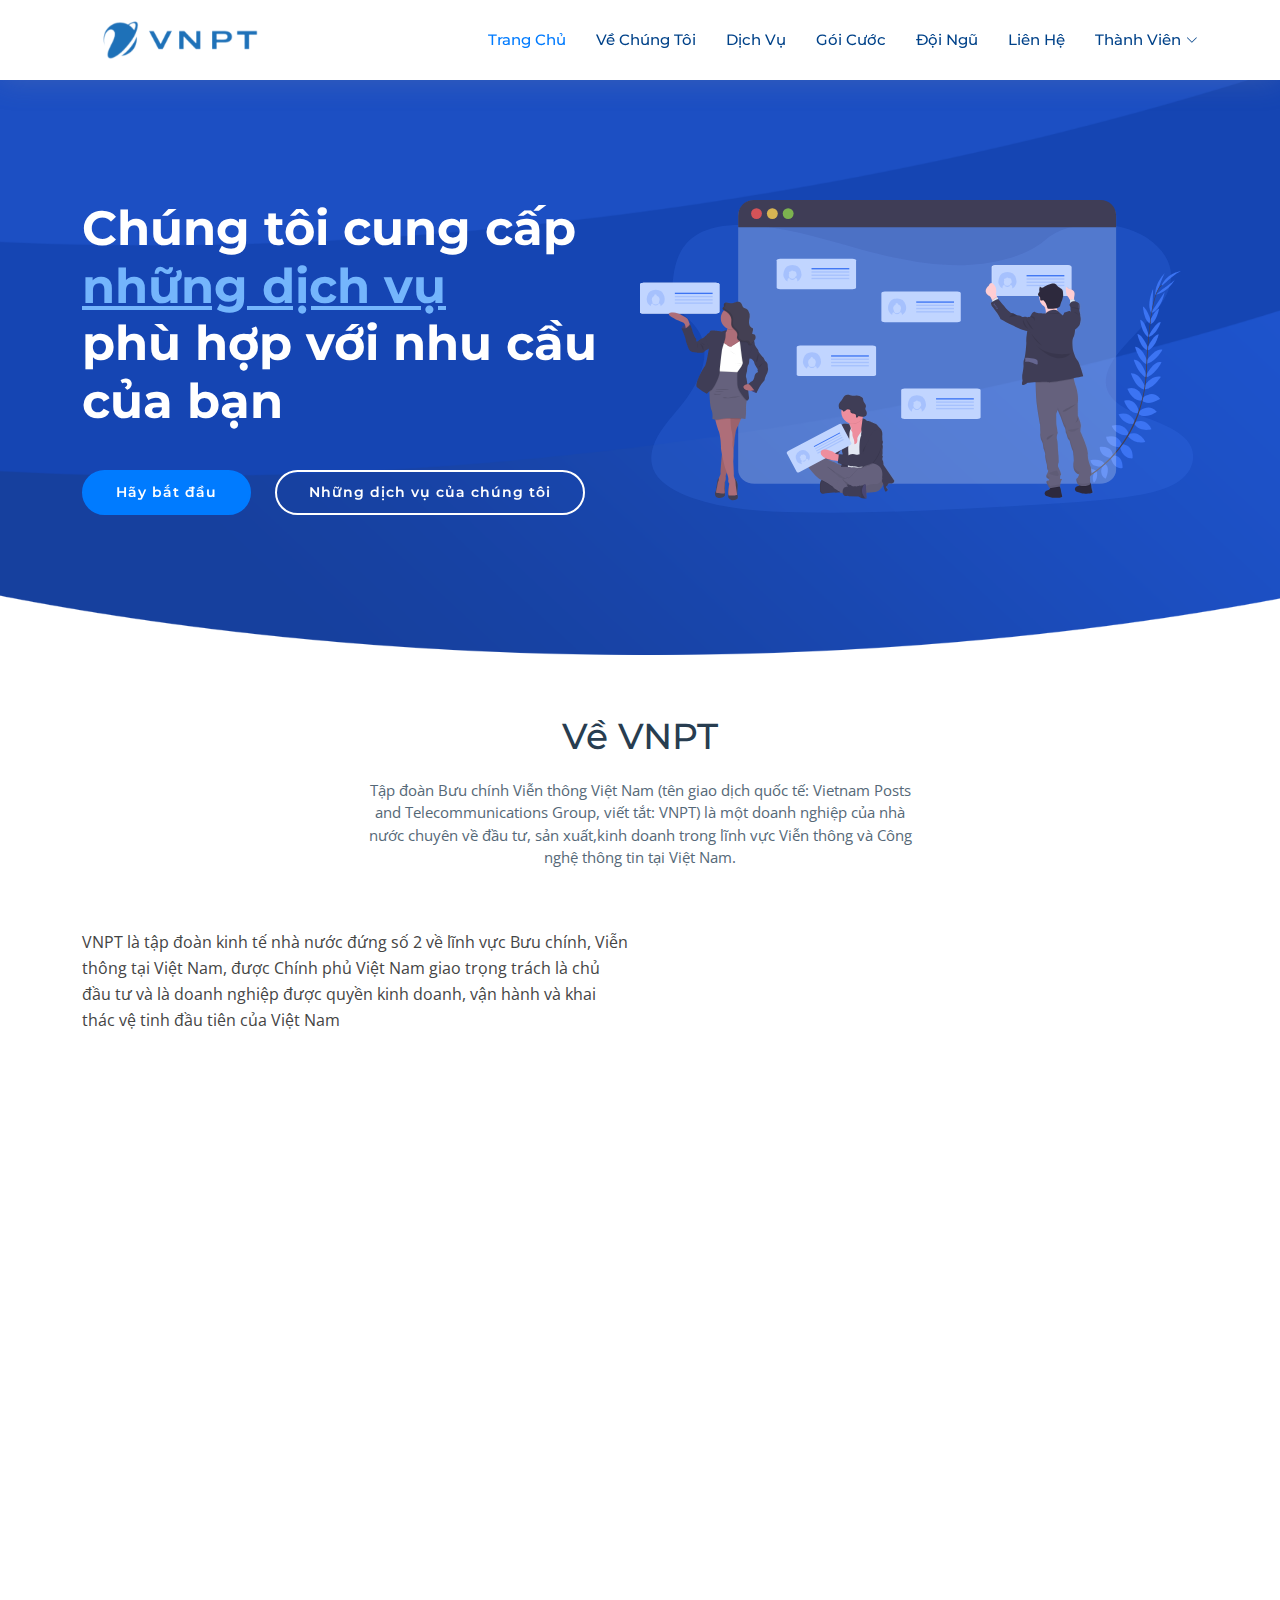
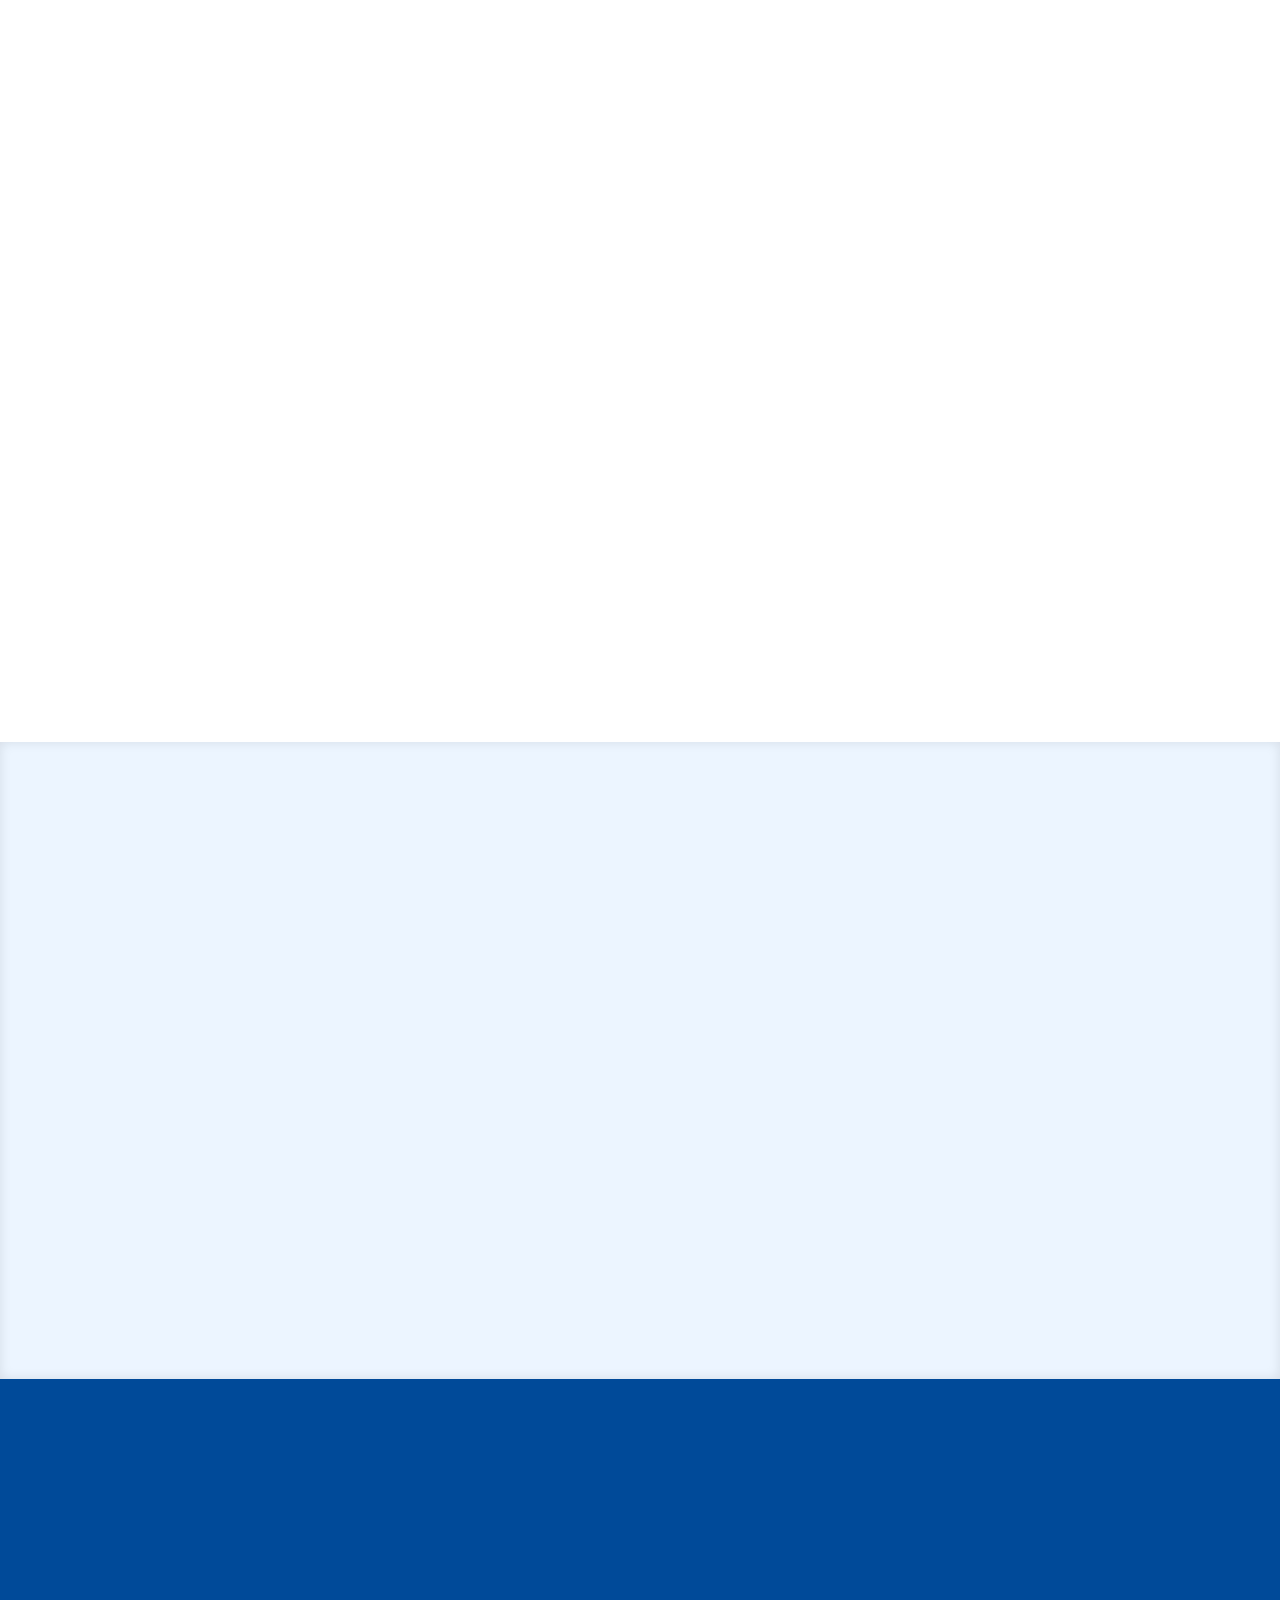
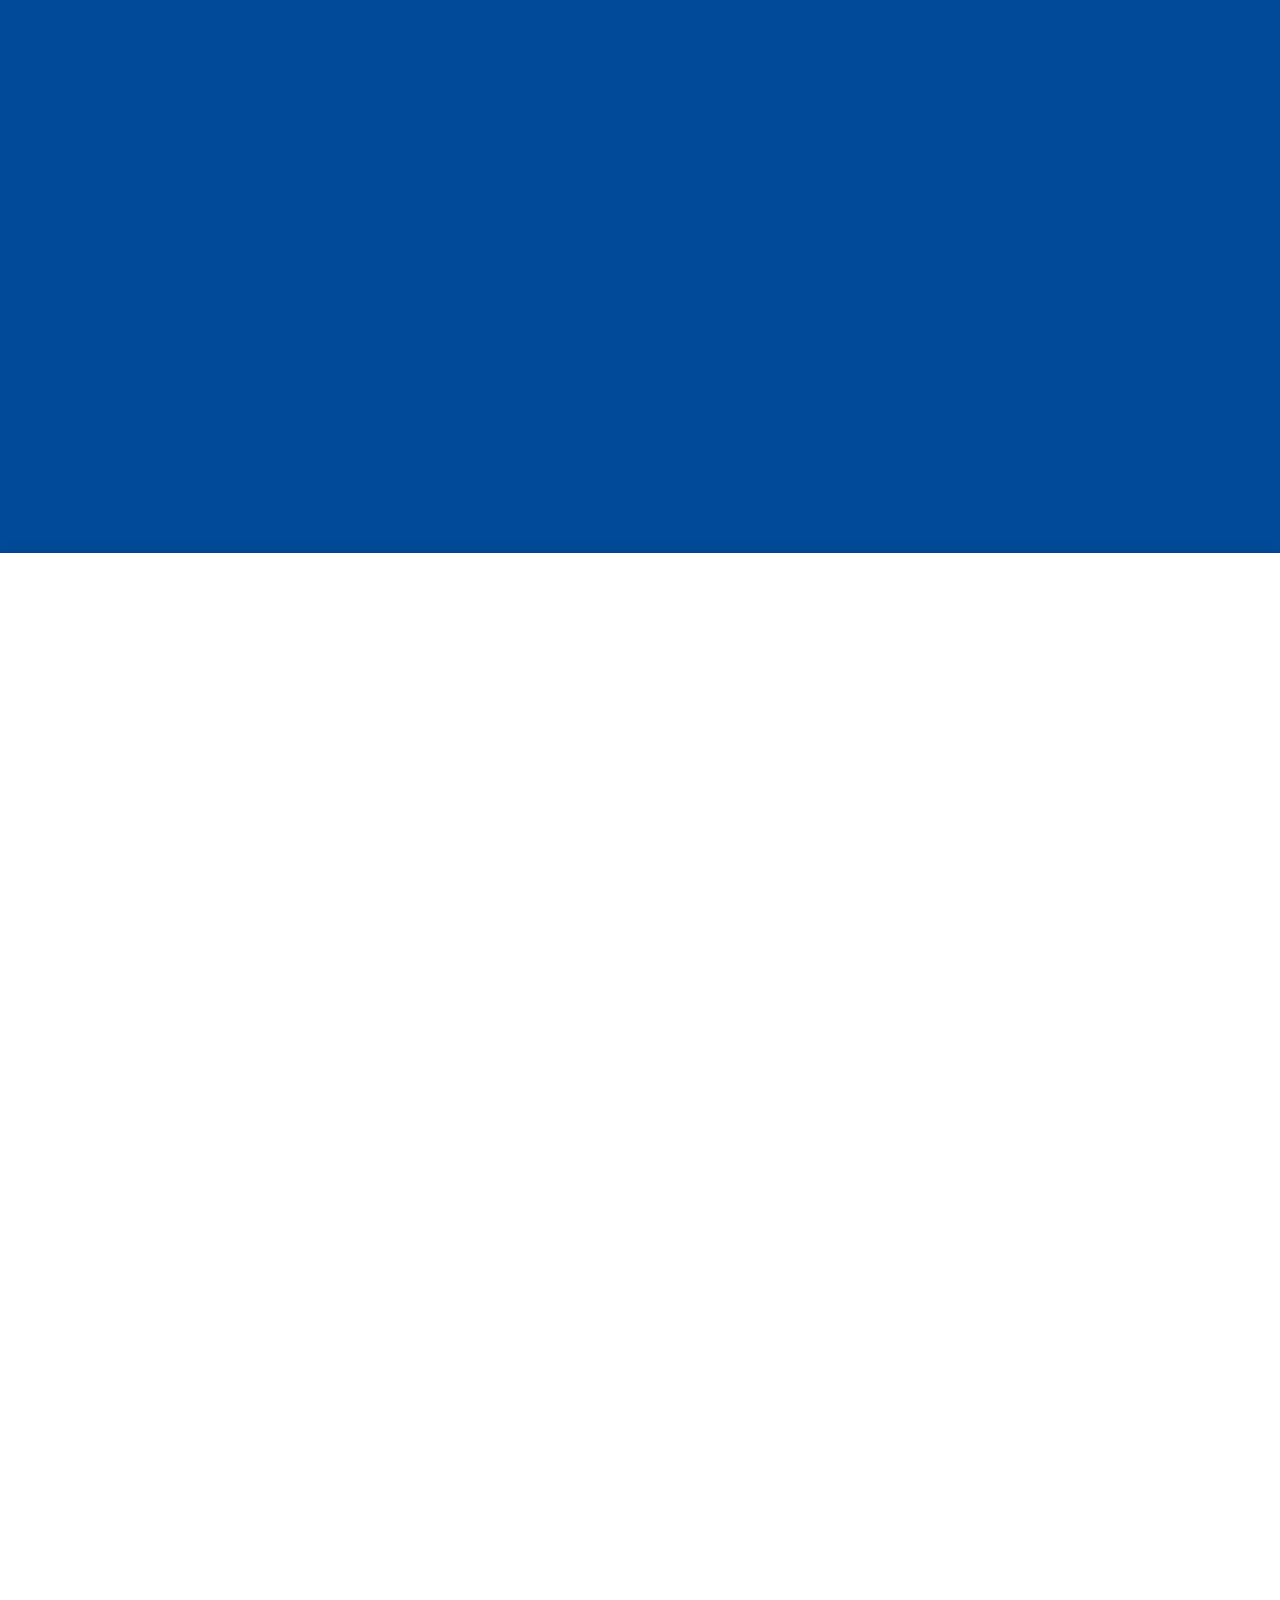
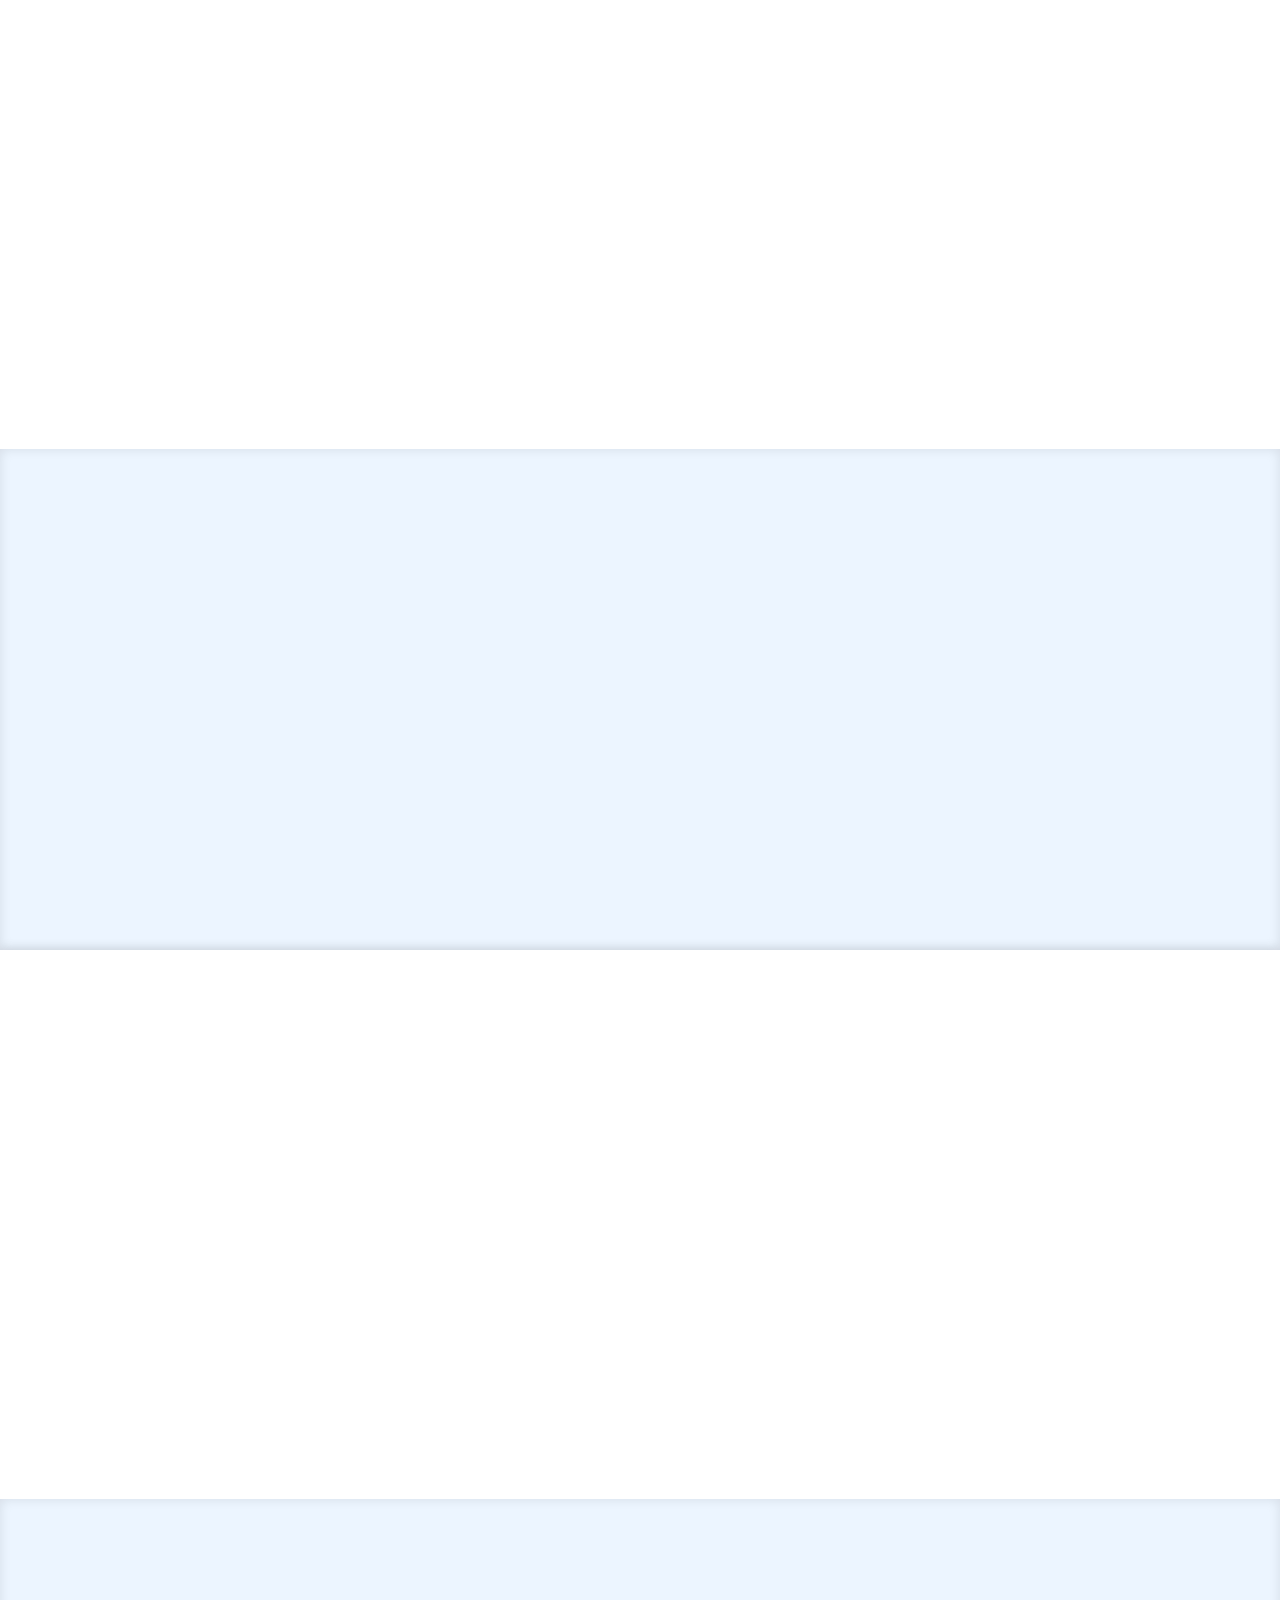
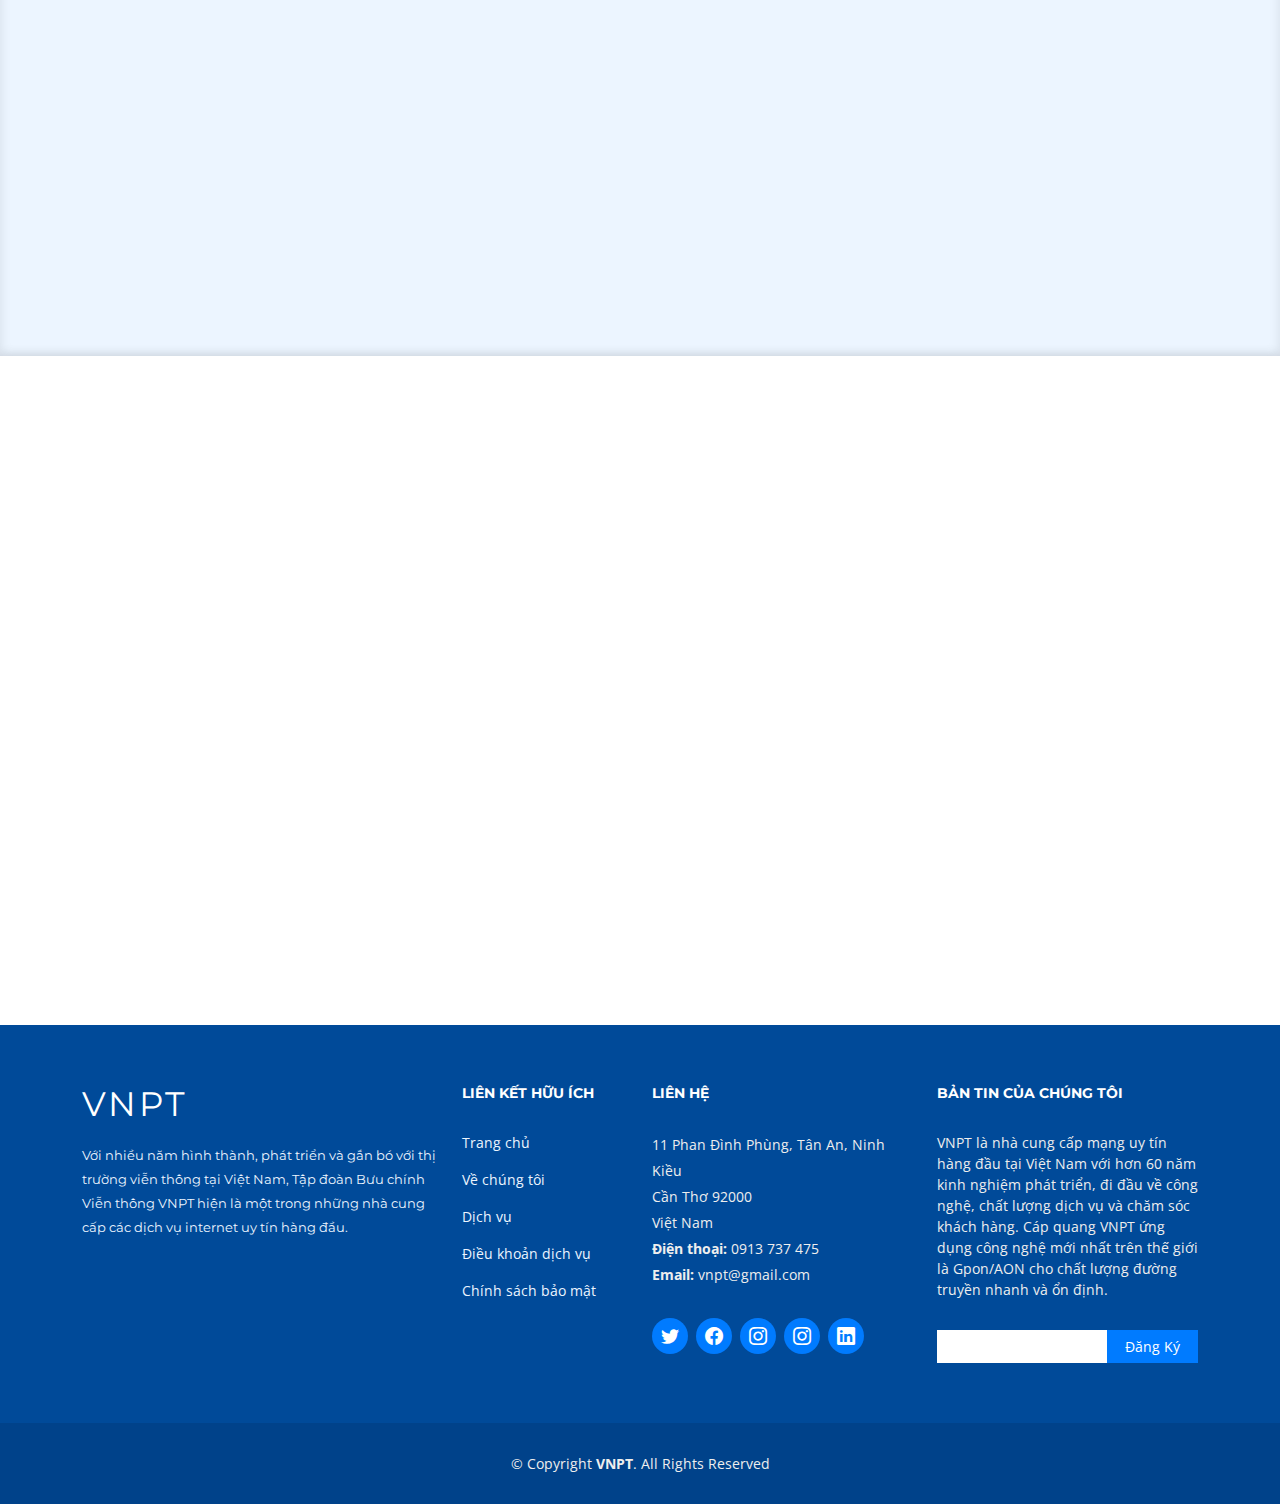
<file: Thanh_Duc_Duy/index.html>
<!DOCTYPE html>
<html lang="en">

<head>
  <meta charset="utf-8">
  <meta content="width=device-width, initial-scale=1.0" name="viewport">

  <title>Công Ty Viễn Thông</title>
  <meta content="" name="description">
  <meta content="" name="keywords">

  <!-- Favicons -->
  <link href="assets/img/favicon.png" rel="icon">
  <link href="assets/img/apple-touch-icon.png" rel="apple-touch-icon">

  <!-- Google Fonts -->
  <link href="https://fonts.googleapis.com/css?family=Open+Sans:300,300i,400,400i,600,600i,700,700i|Montserrat:300,400,500,700" rel="stylesheet">

  <!-- Vendor CSS Files -->
  <link href="assets/vendor/aos/aos.css" rel="stylesheet">
  <link href="assets/vendor/bootstrap/css/bootstrap.min.css" rel="stylesheet">
  <link href="assets/vendor/bootstrap-icons/bootstrap-icons.css" rel="stylesheet">
  <link href="assets/vendor/glightbox/css/glightbox.min.css" rel="stylesheet">
  <link href="assets/vendor/swiper/swiper-bundle.min.css" rel="stylesheet">

  <!-- Template Main CSS File -->
  <link href="assets/css/style.css" rel="stylesheet">

  <!-- =======================================================
  * Template Name: NewBiz
  * Template URL: https://bootstrapmade.com/newbiz-bootstrap-business-template/
  * Updated: Mar 17 2024 with Bootstrap v5.3.3
  * Author: BootstrapMade.com
  * License: https://bootstrapmade.com/license/
  ======================================================== -->
</head>

<body>

  <!-- ======= Header ======= -->
  <header id="header" class="fixed-top d-flex align-items-center">
    <div class="container d-flex justify-content-between">

      <div class="logo">
        <!-- Uncomment below if you prefer to use an text logo -->
        <!-- <h1><a href="index.html">NewBiz</a></h1> -->
        <a href="index.html"><img src="assets/img/logovnpt.png" alt="" class="img-fluid"></a>
      </div>

      <nav id="navbar" class="navbar">
        <ul>
          <li><a class="nav-link scrollto active" href="#hero">Trang Chủ</a></li>
          <li><a class="nav-link scrollto" href="#about">Về Chúng Tôi</a></li>
          <li><a class="nav-link scrollto" href="#services">Dịch Vụ</a></li>
          <li><a class="nav-link scrollto " href="#portfolio">Gói Cước</a></li>
          <li><a class="nav-link scrollto" href="#team">Đội Ngũ</a></li>
          <!-- <li class="dropdown"><a href="#"><span>Drop Down</span> <i class="bi bi-chevron-down"></i></a>
            <ul>
              <li><a href="#">Drop Down 1</a></li>
              <li class="dropdown"><a href="#"><span>Deep Drop Down</span> <i class="bi bi-chevron-right"></i></a>
                <ul>
                  <li><a href="#">Deep Drop Down 1</a></li>
                  <li><a href="#">Deep Drop Down 2</a></li>
                  <li><a href="#">Deep Drop Down 3</a></li>
                  <li><a href="#">Deep Drop Down 4</a></li>
                  <li><a href="#">Deep Drop Down 5</a></li>
                </ul>
              </li>
              <li><a href="#">Drop Down 2</a></li>
              <li><a href="#">Drop Down 3</a></li>
              <li><a href="#">Drop Down 4</a></li>
            </ul>
          </li> -->
          <li><a class="nav-link scrollto" href="#contact">Liên Hệ</a></li>
          <li class="dropdown">
            <a href="#"><span>Thành Viên</span> <i class="bi bi-chevron-down"></i></a>
            <ul>
              <li><a href="dangky.php">Đăng ký</a></li>
              <li><a href="dangnhap.php">Đăng nhập</a></li>
            </ul>
          </li>
        </ul>
        <i class="bi bi-list mobile-nav-toggle"></i>
      </nav><!-- .navbar -->

    </div>
  </header><!-- #header -->

  <!-- ======= Hero Section ======= -->
  <section id="hero" class="clearfix">
    <div class="container" data-aos="fade-up">

      <div class="hero-img" data-aos="zoom-out" data-aos-delay="200">
        <img src="assets/img/hero-img.svg" alt="" class="img-fluid">
      </div>

      <div class="hero-info" data-aos="zoom-in" data-aos-delay="100">
        <h2>Chúng tôi cung cấp<br><span>những dịch vụ</span><br>phù hợp với nhu cầu của bạn</h2>
        <div>
          <a href="#about" class="btn-get-started scrollto">Hãy bắt đầu</a>
          <a href="#services" class="btn-services scrollto">Những dịch vụ của chúng tôi</a>
        </div>
      </div>

    </div>
  </section><!-- End Hero Section -->

  <main id="main">

    <!-- ======= About Section ======= -->
    <section id="about">
      <div class="container" data-aos="fade-up">

        <header class="section-header">
          <h3>Về VNPT</h3>
          <p>Tập đoàn Bưu chính Viễn thông Việt Nam (tên giao dịch quốc tế: Vietnam Posts and Telecommunications Group, viết tắt: VNPT) là một doanh nghiệp của nhà nước chuyên về đầu tư, sản xuất,kinh doanh trong lĩnh vực Viễn thông và Công nghệ thông tin tại Việt Nam.</p>
        </header>

        <div class="row about-container">

          <div class="col-lg-6 content order-lg-1 order-2">
            <p>
              VNPT là tập đoàn kinh tế nhà nước đứng số 2 về lĩnh vực Bưu chính, Viễn thông tại Việt Nam, được Chính phủ Việt Nam giao trọng trách là chủ đầu tư và là doanh nghiệp được quyền kinh doanh, vận hành và khai thác vệ tinh đầu tiên của Việt Nam
            </p>

            <div class="icon-box" data-aos="fade-up" data-aos-delay="100">
              <div class="icon"><i class="bi bi-briefcase"></i></div>
              <h4 class="title"><a href="">Kinh doanh</a></h4>
              <p class="description">Các sản phẩm, dịch vụ viễn thông, công nghệ thông tin, truyền thông đa phương tiện.</p>
            </div>

            <div class="icon-box" data-aos="fade-up" data-aos-delay="200">
              <div class="icon"><i class="bi bi-gear"></i></div>
              <h4 class="title"><a href="">Đa ngành nghề</a></h4>
              <p class="description">Nghiên cứu, phát triển, chế tạo, kinh doanh, xuất khẩu, nhập khẩu thiết bị, sản phẩm viễn thông, CNTT, truyền thông đa phương tiện.</p>
            </div>

            <div class="icon-box" data-aos="fade-up" data-aos-delay="300">
              <div class="icon"><i class="bi bi-tools"></i></div>
              <h4 class="title"><a href="">Tư vấn khảo sát</a></h4>
              <p class="description">Thiết kế, lắp đặt, khai thác, bảo dưỡng, sửa chữa, cho thuê công trình, thiết bị viễn thông, công nghệ thông tin.</p>
            </div>


          </div>

          <div class="col-lg-6 background order-lg-2" data-aos="zoom-in">
            <img src="assets/img/about-img.svg" class="img-fluid" alt="">
          </div>
        </div>

        <div class="row about-extra">
          <div class="col-lg-6" data-aos="fade-right">
            <img src="assets/img/about-extra-1.svg" class="img-fluid" alt="">
          </div>
          <div class="col-lg-6 pt-5 pt-lg-0" data-aos="fade-left">
            <h4>Đội ngũ tư vấn hỗ trợ</h4>
            <p>
              Chúng tôi có một đội ngũ chuyên gia tư vấn giàu kinh nghiệm, luôn sẵn sàng hỗ trợ khách hàng trong mọi tình huống. Các chuyên gia của chúng tôi đều được đào tạo bài bản và có kiến thức sâu rộng trong lĩnh vực viễn thông và công nghệ thông tin.
            </p>
            <p>
              Đội ngũ tư vấn của chúng tôi không chỉ giúp bạn giải quyết các vấn đề kỹ thuật mà còn đưa ra các giải pháp tối ưu nhằm nâng cao hiệu quả hoạt động kinh doanh. Chúng tôi cam kết mang đến cho khách hàng những trải nghiệm dịch vụ tốt nhất, với sự tận tâm và chuyên nghiệp trong từng bước hỗ trợ.
            </p>
          </div>
        </div>

        <div class="row about-extra">
          <div class="col-lg-6 order-1 order-lg-2" data-aos="fade-left">
            <img src="assets/img/about-extra-2.svg" class="img-fluid" alt="">
          </div>

          <div class="col-lg-6 pt-4 pt-lg-0 order-2 order-lg-1" data-aos="fade-right">
            <h4>Chúng tôi sẵn sàng giúp bạn biết dịch vụ nào phù hợp</h4>
            <p>
              Đội ngũ tư vấn của chúng tôi luôn sẵn sàng lắng nghe và phân tích nhu cầu của bạn để đề xuất những dịch vụ phù hợp nhất. Chúng tôi hiểu rằng mỗi khách hàng đều có những yêu cầu và mục tiêu riêng, vì vậy chúng tôi tận tâm cung cấp giải pháp tối ưu nhất.
            </p>
            <p>
              Với kinh nghiệm dày dặn và hiểu biết sâu rộng về ngành viễn thông và công nghệ thông tin, chúng tôi tự tin mang lại những giá trị thiết thực và hiệu quả cho bạn. Chúng tôi sẽ đồng hành cùng bạn trong việc chọn lựa dịch vụ, đảm bảo rằng bạn sẽ có được sự hỗ trợ tốt nhất.
            </p>
            <p>
              Hãy để chúng tôi giúp bạn khám phá các giải pháp công nghệ hiện đại, từ đó nâng cao hiệu quả hoạt động và đạt được những mục tiêu kinh doanh mà bạn mong muốn. Chúng tôi cam kết mang đến sự hài lòng và thành công cho khách hàng của mình.
            </p>
          </div>

        </div>

      </div>
    </section><!-- End About Section -->

    <!-- ======= Services Section ======= -->
    <section id="services" class="section-bg">
      <div class="container" data-aos="fade-up">

        <header class="section-header">
          <h3>Dịch Vụ</h3>
          <p>Chúng tôi cung cấp các dịch vụ hàng đầu đáp ứng nhu cầu đa dạng của khách hàng.</p>
        </header>

        <div class="row justify-content-center">

          <div class="col-md-6 col-lg-5" data-aos="zoom-in" data-aos-delay="100">
            <div class="box">
              <div class="icon"><i class="bi bi-wifi" style="color: #ff689b;"></i></div>
              <h4 class="title"><a href="">Dịch Vụ WiFi</a></h4>
              <p class="description">Cung cấp kết nối internet nhanh chóng và ổn định cho gia đình và doanh nghiệp của bạn.</p>
            </div>
          </div>
          <div class="col-md-6 col-lg-5" data-aos="zoom-in" data-aos-delay="200">
            <div class="box">
              <div class="icon"><i class="bi bi-tv" style="color: #e9bf06;"></i></div>
              <h4 class="title"><a href="">Truyền Hình TV</a></h4>
              <p class="description">Trải nghiệm hàng trăm kênh truyền hình với chất lượng hình ảnh và âm thanh tuyệt vời.</p>
            </div>
          </div>

          <div class="col-md-6 col-lg-5" data-aos="zoom-in" data-aos-delay="100">
            <div class="box">
              <div class="icon"><i class="bi bi-sim" style="color: #3fcdc7;"></i></div>
              <h4 class="title"><a href="">SIM Số</a></h4>
              <p class="description">Cung cấp các gói cước linh hoạt và số đẹp phù hợp với nhu cầu liên lạc của bạn.</p>
            </div>
          </div>
          <div class="col-md-6 col-lg-5" data-aos="zoom-in" data-aos-delay="200">
            <div class="box">
              <div class="icon"><i class="bi bi-shield-lock" style="color:#41cf2e;"></i></div>
              <h4 class="title"><a href="">Mạng Riêng Ảo (VPN)</a></h4>
              <p class="description">Đảm bảo an toàn và bảo mật cho dữ liệu của bạn với dịch vụ mạng riêng ảo chất lượng cao.</p>
            </div>
          </div>

        </div>

      </div>
    </section>
    <!-- End Services Section -->

    <!-- ======= Why Us Section ======= -->
    <section id="why-us">
      <div class="container" data-aos="fade-up">
        <header class="section-header">
          <h3>Tại sao chọn chúng tôi?</h3>
          <p>Chúng tôi cam kết mang đến chất lượng dịch vụ vượt trội và sự hài lòng cho khách hàng.</p>
        </header>

        <div class="row row-eq-height justify-content-center">

          <div class="col-lg-4 mb-4">
            <div class="card" data-aos="zoom-in" data-aos-delay="100">
              <i class="bi bi-calendar4-week"></i>
              <div class="card-body">
                <h5 class="card-title">Dịch Vụ Uy Tín</h5>
                <p class="card-text">Chúng tôi đảm bảo cung cấp dịch vụ chất lượng và đúng hẹn, đáp ứng mọi nhu cầu của khách hàng.</p>
                <a href="#" class="readmore">Xem thêm </a>
              </div>
            </div>
          </div>

          <div class="col-lg-4 mb-4">
            <div class="card" data-aos="zoom-in" data-aos-delay="200">
              <i class="bi bi-camera-reels"></i>
              <div class="card-body">
                <h5 class="card-title">Giải Pháp Sáng Tạo</h5>
                <p class="card-text">Chúng tôi luôn đổi mới và sáng tạo để mang lại những giải pháp tối ưu và hiệu quả cho khách hàng.</p>
                <a href="#" class="readmore">Xem thêm </a>
              </div>
            </div>
          </div>

          <div class="col-lg-4 mb-4">
            <div class="card" data-aos="zoom-in" data-aos-delay="300">
              <i class="bi bi-chat-square-text"></i>
              <div class="card-body">
                <h5 class="card-title">Hỗ Trợ Tận Tâm</h5>
                <p class="card-text">Đội ngũ hỗ trợ của chúng tôi luôn sẵn sàng lắng nghe và giải quyết mọi vấn đề của khách hàng một cách nhanh chóng.</p>
                <a href="#" class="readmore">Xem thêm </a>
              </div>
            </div>
          </div>

        </div>

        <div class="row counters" data-aos="fade-up" data-aos-delay="100">

          <div class="col-lg-3 col-6 text-center">
            <span data-purecounter-start="0" data-purecounter-end="232" data-purecounter-duration="1" class="purecounter"></span>
            <p>Khách Hàng</p>
          </div>

          <div class="col-lg-3 col-6 text-center">
            <span data-purecounter-start="0" data-purecounter-end="421" data-purecounter-duration="1" class="purecounter"></span>
            <p>Dự Án</p>
          </div>

          <div class="col-lg-3 col-6 text-center">
            <span data-purecounter-start="0" data-purecounter-end="1364" data-purecounter-duration="1" class="purecounter"></span>
            <p>Giờ Hỗ Trợ</p>
          </div>

          <div class="col-lg-3 col-6 text-center">
            <span data-purecounter-start="0" data-purecounter-end="42" data-purecounter-duration="1" class="purecounter"></span>
            <p>Nhân Viên Chăm Chỉ</p>
          </div>

        </div>

      </div>
    </section>
    <!-- End Why Us Section -->


    <!-- ======= Portfolio Section ======= -->
    <section id="portfolio" class="clearfix">
      <div class="container" data-aos="fade-up">

        <header class="section-header">
          <h3 class="section-title">Những Gói Cước Của Chúng Tôi</h3>
        </header>

        <div class="row" data-aos="fade-up" data-aos-delay="100">
          <div class="col-lg-12">
            <ul id="portfolio-flters">
              <li data-filter="*" class="filter-active">Tất Cả</li>
              <li data-filter=".filter-app">Dịch Vụ 1</li>
              <li data-filter=".filter-card">Dịch Vụ 2</li>
              <li data-filter=".filter-web">Dịch Vụ 3</li>
            </ul>
          </div>
        </div>

        <div class="row portfolio-container" data-aos="fade-up" data-aos-delay="200">

          <div class="col-lg-4 col-md-6 portfolio-item filter-app">
            <div class="portfolio-wrap">
              <img src="assets/img/portfolio/app1.jpg" class="img-fluid" alt="">
              <div class="portfolio-info">
                <h4><a href="portfolio-details.html">Dịch Vụ 1</a></h4>
                <p>Mô tả</p>
                <div>
                  <a href="assets/img/portfolio/app1.jpg" data-gallery="portfolioGallery" title="Ứng Dụng 1" class="portfolio-lightbox link-preview"><i class="bi bi-plus"></i></a>
                  <a href="portfolio-details.html" class="link-details" title="Chi Tiết"><i class="bi bi-link"></i></a>
                </div>
              </div>
            </div>
          </div>

          <div class="col-lg-4 col-md-6 portfolio-item filter-web">
            <div class="portfolio-wrap">
              <img src="assets/img/portfolio/web3.jpg" class="img-fluid" alt="">
              <div class="portfolio-info">
                <h4><a href="portfolio-details.html">Dịch Vụ 3</a></h4>
                <p>Mô tả</p>
                <div>
                  <a href="assets/img/portfolio/web3.jpg" class="portfolio-lightbox link-preview" data-gallery="portfolioGallery" title="Web 3"><i class="bi bi-plus"></i></a>
                  <a href="portfolio-details.html" class="link-details" title="Chi Tiết"><i class="bi bi-link"></i></a>
                </div>
              </div>
            </div>
          </div>

          <div class="col-lg-4 col-md-6 portfolio-item filter-app">
            <div class="portfolio-wrap">
              <img src="assets/img/portfolio/app2.jpg" class="img-fluid" alt="">
              <div class="portfolio-info">
                <h4><a href="portfolio-details.html">Dịch Vụ 1</a></h4>
                <p>Mô tả</p>
                <div>
                  <a href="assets/img/portfolio/app2.jpg" class="portfolio-lightbox link-preview" data-gallery="portfolioGallery" title="Ứng Dụng 2"><i class="bi bi-plus"></i></a>
                  <a href="portfolio-details.html" class="link-details" title="Chi Tiết"><i class="bi bi-link"></i></a>
                </div>
              </div>
            </div>
          </div>

          <div class="col-lg-4 col-md-6 portfolio-item filter-card">
            <div class="portfolio-wrap">
              <img src="assets/img/portfolio/card2.jpg" class="img-fluid" alt="">
              <div class="portfolio-info">
                <h4><a href="portfolio-details.html">Dịch Vụ 2</a></h4>
                <p>Mô tả</p>
                <div>
                  <a href="assets/img/portfolio/card2.jpg" class="portfolio-lightbox link-preview" data-gallery="portfolioGallery" title="Thẻ 2"><i class="bi bi-plus"></i></a>
                  <a href="portfolio-details.html" class="link-details" title="Chi Tiết"><i class="bi bi-link"></i></a>
                </div>
              </div>
            </div>
          </div>

          <div class="col-lg-4 col-md-6 portfolio-item filter-web">
            <div class="portfolio-wrap">
              <img src="assets/img/portfolio/web2.jpg" class="img-fluid" alt="">
              <div class="portfolio-info">
                <h4><a href="portfolio-details.html">Dịch Vụ 3</a></h4>
                <p>Mô tả</p>
                <div>
                  <a href="assets/img/portfolio/web2.jpg" class="portfolio-lightbox link-preview" data-gallery="portfolioGallery" title="Web 2"><i class="bi bi-plus"></i></a>
                  <a href="portfolio-details.html" class="link-details" title="Chi Tiết"><i class="bi bi-link"></i></a>
                </div>
              </div>
            </div>
          </div>

          <div class="col-lg-4 col-md-6 portfolio-item filter-app">
            <div class="portfolio-wrap">
              <img src="assets/img/portfolio/app3.jpg" class="img-fluid" alt="">
              <div class="portfolio-info">
                <h4><a href="portfolio-details.html">Dịch Vụ 1</a></h4>
                <p>Mô tả</p>
                <div>
                  <a href="assets/img/portfolio/app3.jpg" class="portfolio-lightbox link-preview" data-gallery="portfolioGallery" title="Ứng Dụng 3"><i class="bi bi-plus"></i></a>
                  <a href="portfolio-details.html" class="link-details" title="Chi Tiết"><i class="bi bi-link"></i></a>
                </div>
              </div>
            </div>
          </div>

          <div class="col-lg-4 col-md-6 portfolio-item filter-card">
            <div class="portfolio-wrap">
              <img src="assets/img/portfolio/card1.jpg" class="img-fluid" alt="">
              <div class="portfolio-info">
                <h4><a href="portfolio-details.html">Dịch Vụ 2</a></h4>
                <p>Mô tả</p>
                <div>
                  <a href="assets/img/portfolio/card1.jpg" class="portfolio-lightbox link-preview" data-gallery="portfolioGallery" title="Thẻ 1"><i class="bi bi-plus"></i></a>
                  <a href="portfolio-details.html" class="link-details" title="Chi Tiết"><i class="bi bi-link"></i></a>
                </div>
              </div>
            </div>
          </div>

          <div class="col-lg-4 col-md-6 portfolio-item filter-card">
            <div class="portfolio-wrap">
              <img src="assets/img/portfolio/card3.jpg" class="img-fluid" alt="">
              <div class="portfolio-info">
                <h4><a href="portfolio-details.html">Dịch Vụ 2</a></h4>
                <p>Mô tả</p>
                <div>
                  <a href="assets/img/portfolio/card3.jpg" class="portfolio-lightbox link-preview" data-gallery="portfolioGallery" title="Thẻ 3"><i class="bi bi-plus"></i></a>
                  <a href="portfolio-details.html" class="link-details" title="Chi Tiết"><i class="bi bi-link"></i></a>
                </div>
              </div>
            </div>
          </div>

          <div class="col-lg-4 col-md-6 portfolio-item filter-web">
            <div class="portfolio-wrap">
              <img src="assets/img/portfolio/web1.jpg" class="img-fluid" alt="">
              <div class="portfolio-info">
                <h4><a href="portfolio-details.html">Dịch vụ 3</a></h4>
                <p>Mô tả</p>
                <div>
                  <a href="assets/img/portfolio/web1.jpg" class="portfolio-lightbox link-preview" data-gallery="portfolioGallery" title="Web 1"><i class="bi bi-plus"></i></a>
                  <a href="portfolio-details.html" class="link-details" title="Chi Tiết"><i class="bi bi-link"></i></a>
                </div>
              </div>
            </div>
          </div>

        </div>

      </div>
    </section>
    <!-- End Portfolio Section -->


    <!-- ======= Testimonials Section ======= -->
    <section id="testimonials" class="section-bg">
      <div class="container" data-aos="zoom-in">

        <header class="section-header">
          <h3>Cơ Cấu Tổ Chức VNPT</h3>
        </header>

        <div class="row justify-content-center">
          <div class="col-lg-8">

            <div class="testimonials-slider swiper" data-aos="fade-up" data-aos-delay="100">
              <div class="swiper-wrapper">

                <div class="swiper-slide">
                  <div class="testimonial-item">
                    <img src="assets/img/testimonial-1.jpg" class="testimonial-img" alt="">
                    <h3>Ông Tô Dũng Thái</h3>
                    <h4>Bí thư Đảng ủy, Chủ tịch HĐTV
                      Tập đoàn</h4>
                    <p>
                      “Tôi nhận thức rõ trách nhiệm cá nhân của mình phải cùng tập thể lãnh đạo Tập đoàn và toàn thể CBCNV của VNPT bắt nhịp với sự thay đổi nhanh chóng của xã hội, sự phát triển thần tốc của công nghệ để đưa Tập đoàn phát triển mạnh mẽ”.
                    </p>
                  </div>
                </div><!-- End testimonial item -->

                <div class="swiper-slide">
                  <div class="testimonial-item">
                    <img src="assets/img/testimonial-2.jpg" class="testimonial-img" alt="">
                    <h3>Ông Huỳnh Quang Liêm</h3>
                    <h4>Thành viên HĐTV
                      Tập đoàn</h4>
                    <p>
                      "Đoàn Thanh niên VNPT cần xây dựng đội ngũ thanh niên có bản lĩnh, dám nghĩ, dám làm; có tinh thần sáng tạo, đổi mới; có khát vọng cống hiến vì lợi ích chung, góp sức trẻ đưa VNPT hiện thực hóa khát vọng trở thành Nhà cung cấp dịch vụ số hàng đầu Việt Nam vào năm 2025".
                    </p>
                  </div>
                </div><!-- End testimonial item -->

                <div class="swiper-slide">
                  <div class="testimonial-item">
                    <img src="assets/img/testimonial-3.jpg" class="testimonial-img" alt="">
                    <h3>Ông Hồ Đức Thắng</h3>
                    <h4>Thành viên HĐTV
                      Tập đoàn</h4>
                    <p>
                      "Với trọng trách là Thành viên Hội đồng thành viên Tập đoàn VNPT, sẽ nỗ lực hơn nữa, tận tâm tận lực cùng Ban lãnh đạo Tập đoàn lãnh đạo VNPT vượt qua mọi khó khăn, thử thách để hoàn thành các nhiệm vụ chính trị được giao, bảo đảm tăng trưởng lợi nhuận, nộp ngân sách Nhà nước và đảm bảo thu nhập, đời sống của cán bộ nhân viên. Đồng thời, tiếp tục dẫn dắt để VNPT thực hiện thành công các mục tiêu của chiến lược VNPT 4.0, trở thành Tập đoàn công nghệ số, tiên phong trong chuyển đổi số quốc gia".
                    </p>
                  </div>
                </div><!-- End testimonial item -->

                <div class="swiper-slide">
                  <div class="testimonial-item">
                    <img src="assets/img/testimonial-4.jpg" class="testimonial-img" alt="">
                    <h3>Bà Hoàng Kim Bình</h3>
                    <h4>Thành viên HĐTV
                      Tập đoàn</h4>
                    <p>
                      "Với trọng trách là Thành viên Hội đồng thành viên Tập đoàn VNPT, sẽ nỗ lực hơn nữa, tận tâm tận lực cùng Ban lãnh đạo Tập đoàn lãnh đạo VNPT vượt qua mọi khó khăn, thử thách để hoàn thành các nhiệm vụ chính trị được giao, bảo đảm tăng trưởng lợi nhuận, nộp ngân sách Nhà nước và đảm bảo thu nhập, đời sống của cán bộ nhân viên. Đồng thời, tiếp tục dẫn dắt để VNPT thực hiện thành công các mục tiêu của chiến lược VNPT 4.0, trở thành Tập đoàn công nghệ số, tiên phong trong chuyển đổi số quốc gia".
                    </p>
                  </div>
                </div><!-- End testimonial item -->

                <div class="swiper-slide">
                  <div class="testimonial-item">
                    <img src="assets/img/testimonial-5.jpg" class="testimonial-img" alt="">
                    <h3>Ông Nguyễn Quốc Cường</h3>
                    <h4>Thành viên HĐTV
                      Tập đoàn</h4>
                    <p>
                      "Với trọng trách là Thành viên Hội đồng thành viên Tập đoàn VNPT, sẽ nỗ lực hơn nữa, tận tâm tận lực cùng Ban lãnh đạo Tập đoàn lãnh đạo VNPT vượt qua mọi khó khăn, thử thách để hoàn thành các nhiệm vụ chính trị được giao, bảo đảm tăng trưởng lợi nhuận, nộp ngân sách Nhà nước và đảm bảo thu nhập, đời sống của cán bộ nhân viên. Đồng thời, tiếp tục dẫn dắt để VNPT thực hiện thành công các mục tiêu của chiến lược VNPT 4.0, trở thành Tập đoàn công nghệ số, tiên phong trong chuyển đổi số quốc gia".
                    </p>
                  </div>
                </div><!-- End testimonial item -->

              </div>
              <div class="swiper-pagination"></div>
            </div>

          </div>
        </div>

      </div>
    </section>
    <!-- End Testimonials Section -->

    <!-- ======= Team Section ======= -->
    <section id="team">
      <div class="container" data-aos="fade-up">
        <div class="section-header">
          <h3>Đội Ngũ</h3>
          <p>Tìm hiểu về đội ngũ chúng tôi</p>
        </div>

        <div class="row">

          <div class="col-lg-3 col-md-6" data-aos="zoom-out" data-aos-delay="100">
            <div class="member">
              <img src="assets/img/ntd.jpg" class="img-fluid" alt="">
              <div class="member-info">
                <div class="member-info-content">
                  <h4>Nguyễn Tấn Đức</h4>
                  <span>Giám Đốc Điều Hành</span>
                  <div class="social">
                    <a href=""><i class="bi bi-twitter"></i></a>
                    <a href=""><i class="bi bi-facebook"></i></a>
                    <a href=""><i class="bi bi-instagram"></i></a>
                    <a href=""><i class="bi bi-linkedin"></i></a>
                  </div>
                </div>
              </div>
            </div>
          </div>

          <div class="col-lg-3 col-md-6" data-aos="zoom-out" data-aos-delay="200">
            <div class="member">
              <img src="assets/img/qdht.jpg" class="img-fluid" alt="">
              <div class="member-info">
                <div class="member-info-content">
                  <h4>quảng Đông Hà Thanh</h4>
                  <span>Quản Lý Dịch Vụ</span>
                  <div class="social">
                    <a href=""><i class="bi bi-twitter"></i></a>
                    <a href=""><i class="bi bi-facebook"></i></a>
                    <a href=""><i class="bi bi-instagram"></i></a>
                    <a href=""><i class="bi bi-linkedin"></i></a>
                  </div>
                </div>
              </div>
            </div>
          </div>

          <div class="col-lg-3 col-md-6" data-aos="zoom-out" data-aos-delay="300">
            <div class="member">
              <img src="assets/img/ltd.jpg" class="img-fluid" alt="">
              <div class="member-info">
                <div class="member-info-content">
                  <h4>Lư Tấn Đạt</h4>
                  <span>Giám Đốc Công Nghệ</span>
                  <div class="social">
                    <a href=""><i class="bi bi-twitter"></i></a>
                    <a href=""><i class="bi bi-facebook"></i></a>
                    <a href=""><i class="bi bi-instagram"></i></a>
                    <a href=""><i class="bi bi-linkedin"></i></a>
                  </div>
                </div>
              </div>
            </div>
          </div>

          <div class="col-lg-3 col-md-6" data-aos="zoom-out" data-aos-delay="400">
            <div class="member">
              <img src="assets/img/nmc.jpg" class="img-fluid" alt="">
              <div class="member-info">
                <div class="member-info-content">
                  <h4>Nguyễn Mạnh Cường</h4>
                  <span>Quản lý bộ phận CSKH</span>
                  <div class="social">
                    <a href=""><i class="bi bi-twitter"></i></a>
                    <a href=""><i class="bi bi-facebook"></i></a>
                    <a href=""><i class="bi bi-instagram"></i></a>
                    <a href=""><i class="bi bi-linkedin"></i></a>
                  </div>
                </div>
              </div>
            </div>
          </div>



        </div>

      </div>
    </section>
    <!-- End Team Section -->

    <!-- ======= Clients Section ======= -->
    <section id="clients" class="section-bg">

      <div class="container" data-aos="fade-up">

        <div class="section-header">
          <h3>Đơn Vị Thành Viên Của Chúng Tôi</h3>
          <p>Tìm hiểu về các đơn vị thành viên của chúng tôi</p>
        </div>

        <div class="row g-0 clients-wrap clearfix" data-aos="zoom-in" data-aos-delay="100">

          <div class="col-lg-3 col-md-4 col-xs-6">
            <div class="client-logo">
              <img src="assets/img/clients/logo-vinaphone-800.png" class="img-fluid" alt="">
            </div>
          </div>

          <div class="col-lg-3 col-md-4 col-xs-6">
            <div class="client-logo">
              <img src="assets/img/clients/vnpt-media-logo.png" class="img-fluid" alt="">
            </div>
          </div>

          <div class="col-lg-3 col-md-4 col-xs-6">
            <div class="client-logo">
              <img src="assets/img/clients/logovnptIT.png" class="img-fluid" alt="">
            </div>
          </div>

          <div class="col-lg-3 col-md-4 col-xs-6">
            <div class="client-logo">
              <img src="assets/img/clients/131336logopng.png" class="img-fluid" alt="">
            </div>
          </div>

          <!-- <div class="col-lg-3 col-md-4 col-xs-6">
            <div class="client-logo">
              <img src="assets/img/clients/client-5.png" class="img-fluid" alt="">
            </div>
          </div>

          <div class="col-lg-3 col-md-4 col-xs-6">
            <div class="client-logo">
              <img src="assets/img/clients/client-6.png" class="img-fluid" alt="">
            </div>
          </div>

          <div class="col-lg-3 col-md-4 col-xs-6">
            <div class="client-logo">
              <img src="assets/img/clients/client-7.png" class="img-fluid" alt="">
            </div>
          </div>

          <div class="col-lg-3 col-md-4 col-xs-6">
            <div class="client-logo">
              <img src="assets/img/clients/client-8.png" class="img-fluid" alt="">
            </div>
          </div> -->

        </div>

      </div>

    </section>
    <!-- End Clients Section -->

    <!-- ======= Phần Liên Hệ ======= -->
    <section id="contact">
      <div class="container-fluid" data-aos="fade-up">

        <div class="section-header">
          <h3>Liên Hệ</h3>
        </div>

        <div class="row">

          <div class="col-lg-6">
            <div class="map mb-4 mb-lg-0">
              <iframe src="https://www.google.com/maps/embed?pb=!1m18!1m12!1m3!1d3928.78690915797!2d105.78477097354128!3d10.03443547244429!2m3!1f0!2f0!3f0!3m2!1i1024!2i768!4f13.1!3m3!1m2!1s0x31a062a1859790c1%3A0xfc202c352c71386a!2zVmnDqsyDbiB0aMO0bmcgQ8OizIBuIFRoxqEgKFZOUFQgQ2FuIFRobyk!5e0!3m2!1svi!2s!4v1716202299916!5m2!1svi!2s" width="600" height="450" style="border:0;" allowfullscreen="" loading="lazy" referrerpolicy="no-referrer-when-downgrade"></iframe>
            </div>
          </div>

          <div class="col-lg-6">
            <div class="row">
              <div class="col-md-5 info">
                <i class="bi bi-geo-alt"></i>
                <p>11 Phan Đình Phùng, Tân An, Ninh Kiều, Cần Thơ</p>
              </div>
              <div class="col-md-4 info">
                <i class="bi bi-envelope"></i>
                <p>vnpt@gmail.com</p>
              </div>
              <div class="col-md-3 info">
                <i class="bi bi-phone"></i>
                <p>0913 737 475</p>
              </div>
            </div>

            <div class="form">
              <form action="forms/contact.php" method="post" role="form" class="php-email-form">
                <div class="row">
                  <div class="form-group col-lg-6">
                    <input type="text" name="name" class="form-control" id="name" placeholder="Tên của bạn" required>
                  </div>
                  <div class="form-group col-lg-6 mt-3 mt-lg-0">
                    <input type="email" class="form-control" name="email" id="email" placeholder="Email của bạn" required>
                  </div>
                </div>
                <div class="form-group mt-3">
                  <input type="text" class="form-control" name="subject" id="subject" placeholder="Chủ đề" required>
                </div>
                <div class="form-group mt-3">
                  <textarea class="form-control" name="message" rows="5" placeholder="Nội dung tin nhắn" required></textarea>
                </div>
                <div class="my-3">
                  <div class="loading">Đang tải</div>
                  <div class="error-message"></div>
                  <div class="sent-message">Tin nhắn của bạn đã được gửi đi. Cảm ơn bạn!</div>
                </div>
                <div class="text-center"><button type="submit" title="Gửi tin nhắn">Gửi tin nhắn</button></div>
              </form>
            </div>
          </div>

        </div>

      </div>
    </section>
    <!-- Kết Thúc Phần Liên Hệ -->


  </main><!-- End #main -->

  <!-- ======= Footer ======= -->
  <footer id="footer">
    <div class="footer-top">
      <div class="container">
        <div class="row">

          <div class="col-lg-4 col-md-6 footer-info">
            <h3>VNPT</h3>
            <p>Với nhiều năm hình thành, phát triển và gắn bó với thị trường viễn thông tại Việt Nam, Tập đoàn Bưu chính Viễn thông VNPT hiện là một trong những nhà cung cấp các dịch vụ internet uy tín hàng đầu.</p>
          </div>

          <div class="col-lg-2 col-md-6 footer-links">
            <h4>Liên Kết Hữu Ích</h4>
            <ul>
              <li><a href="#">Trang chủ</a></li>
              <li><a href="#">Về chúng tôi</a></li>
              <li><a href="#">Dịch vụ</a></li>
              <li><a href="#">Điều khoản dịch vụ</a></li>
              <li><a href="#">Chính sách bảo mật</a></li>
            </ul>
          </div>

          <div class="col-lg-3 col-md-6 footer-contact">
            <h4>Liên Hệ</h4>
            <p>
              11 Phan Đình Phùng, Tân An, Ninh Kiều<br>
              Cần Thơ 92000<br>
              Việt Nam <br>
              <strong>Điện thoại:</strong> 0913 737 475<br>
              <strong>Email:</strong> vnpt@gmail.com<br>
            </p>

            <div class="social-links">
              <a href="#" class="twitter"><i class="bi bi-twitter"></i></a>
              <a href="#" class="facebook"><i class="bi bi-facebook"></i></a>
              <a href="#" class="instagram"><i class="bi bi-instagram"></i></a>
              <a href="#" class="instagram"><i class="bi bi-instagram"></i></a>
              <a href="#" class="linkedin"><i class="bi bi-linkedin"></i></a>
            </div>

          </div>

          <div class="col-lg-3 col-md-6 footer-newsletter">
            <h4>Bản Tin Của Chúng Tôi</h4>
            <p>VNPT là nhà cung cấp mạng uy tín hàng đầu tại Việt Nam với hơn 60 năm kinh nghiệm phát triển, đi đầu về công nghệ, chất lượng dịch vụ và chăm sóc khách hàng. Cáp quang VNPT ứng dụng công nghệ mới nhất trên thế giới là Gpon/AON cho chất lượng đường truyền nhanh và ổn định.</p>
            <form action="" method="post">
              <input type="email" name="email"><input type="submit" value="Đăng Ký">
            </form>
          </div>

        </div>
      </div>
    </div>

    <div class="container">
      <div class="copyright">
        &copy; Copyright <strong>VNPT</strong>. All Rights Reserved
      </div>
      <div class="credits">
        <!--
        All the links in the footer should remain intact.
        You can delete the links only if you purchased the pro version.
        Licensing information: https://bootstrapmade.com/license/
        Purchase the pro version with working PHP/AJAX contact form: https://bootstrapmade.com/buy/?theme=NewBiz
      -->
        <!-- Designed by <a href="https://bootstrapmade.com/">BootstrapMade</a> -->
      </div>
    </div>
  </footer><!-- End Footer -->

  <a href="#" class="back-to-top d-flex align-items-center justify-content-center"><i class="bi bi-arrow-up-short"></i></a>

  <!-- Vendor JS Files -->
  <script src="assets/vendor/purecounter/purecounter_vanilla.js"></script>
  <script src="assets/vendor/aos/aos.js"></script>
  <script src="assets/vendor/bootstrap/js/bootstrap.bundle.min.js"></script>
  <script src="assets/vendor/glightbox/js/glightbox.min.js"></script>
  <script src="assets/vendor/isotope-layout/isotope.pkgd.min.js"></script>
  <script src="assets/vendor/swiper/swiper-bundle.min.js"></script>
  <script src="assets/vendor/php-email-form/validate.js"></script>

  <!-- Template Main JS File -->
  <script src="assets/js/main.js"></script>

</body>

</html>
</file>
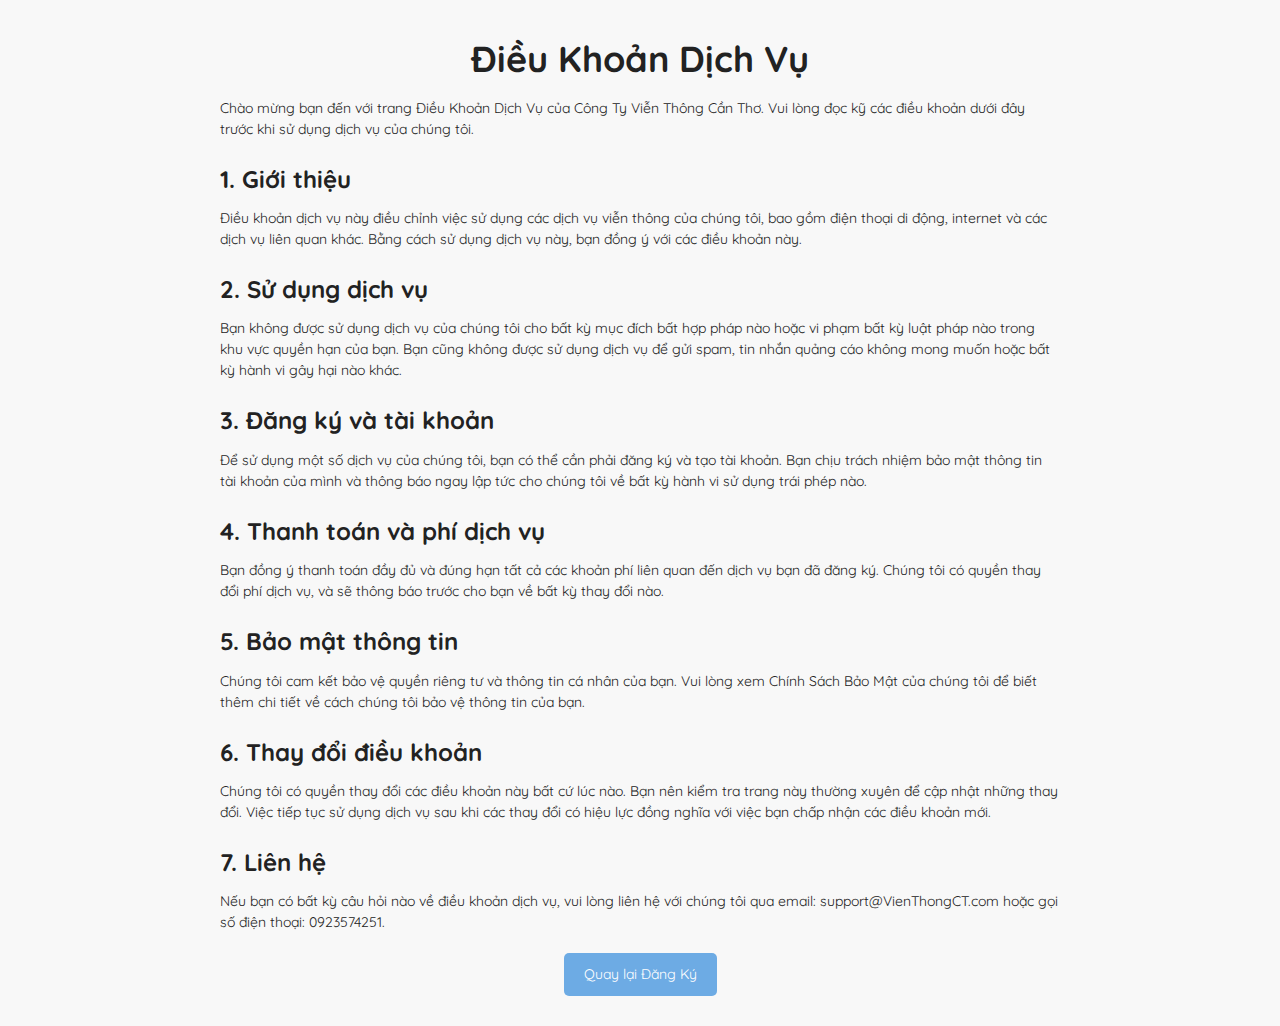
<file: Dat/dieukhoan.html>
<!DOCTYPE html>
<html lang="en">
<head>
    <meta charset="UTF-8">
    <meta name="viewport" content="width=device-width, initial-scale=1.0">
    <meta http-equiv="X-UA-Compatible" content="ie=edge">
    <title>Điều Khoản Dịch Vụ - Công Ty Viễn Thông</title>
    <link rel="stylesheet" href="assets/css/dieukhoan.css">
    <link href="assets/img/vnpt.png" rel="icon">
    <link href="assets/img/apple-touch-icon.png" rel="apple-touch-icon">
</head>
<body>
    <div class="terms-container">
        <h1>Điều Khoản Dịch Vụ</h1>
        <p>Chào mừng bạn đến với trang Điều Khoản Dịch Vụ của Công Ty Viễn Thông Cần Thơ. Vui lòng đọc kỹ các điều khoản dưới đây trước khi sử dụng dịch vụ của chúng tôi.</p>
        
        <h2>1. Giới thiệu</h2>
        <p>Điều khoản dịch vụ này điều chỉnh việc sử dụng các dịch vụ viễn thông của chúng tôi, bao gồm điện thoại di động, internet và các dịch vụ liên quan khác. Bằng cách sử dụng dịch vụ này, bạn đồng ý với các điều khoản này.</p>
        
        <h2>2. Sử dụng dịch vụ</h2>
        <p>Bạn không được sử dụng dịch vụ của chúng tôi cho bất kỳ mục đích bất hợp pháp nào hoặc vi phạm bất kỳ luật pháp nào trong khu vực quyền hạn của bạn. Bạn cũng không được sử dụng dịch vụ để gửi spam, tin nhắn quảng cáo không mong muốn hoặc bất kỳ hành vi gây hại nào khác.</p>
        
        <h2>3. Đăng ký và tài khoản</h2>
        <p>Để sử dụng một số dịch vụ của chúng tôi, bạn có thể cần phải đăng ký và tạo tài khoản. Bạn chịu trách nhiệm bảo mật thông tin tài khoản của mình và thông báo ngay lập tức cho chúng tôi về bất kỳ hành vi sử dụng trái phép nào.</p>
        
        <h2>4. Thanh toán và phí dịch vụ</h2>
        <p>Bạn đồng ý thanh toán đầy đủ và đúng hạn tất cả các khoản phí liên quan đến dịch vụ bạn đã đăng ký. Chúng tôi có quyền thay đổi phí dịch vụ, và sẽ thông báo trước cho bạn về bất kỳ thay đổi nào.</p>
        
        <h2>5. Bảo mật thông tin</h2>
        <p>Chúng tôi cam kết bảo vệ quyền riêng tư và thông tin cá nhân của bạn. Vui lòng xem Chính Sách Bảo Mật của chúng tôi để biết thêm chi tiết về cách chúng tôi bảo vệ thông tin của bạn.</p>
        
        <h2>6. Thay đổi điều khoản</h2>
        <p>Chúng tôi có quyền thay đổi các điều khoản này bất cứ lúc nào. Bạn nên kiểm tra trang này thường xuyên để cập nhật những thay đổi. Việc tiếp tục sử dụng dịch vụ sau khi các thay đổi có hiệu lực đồng nghĩa với việc bạn chấp nhận các điều khoản mới.</p>
        
        <h2>7. Liên hệ</h2>
        <p>Nếu bạn có bất kỳ câu hỏi nào về điều khoản dịch vụ, vui lòng liên hệ với chúng tôi qua email: support@VienThongCT.com hoặc gọi số điện thoại: 0923574251.</p>
        
        <div class="button-container">
            <a href="dangky.php" class="btn">Quay lại Đăng Ký</a>
        </div>
    </div>
</body>
</html>
</file>
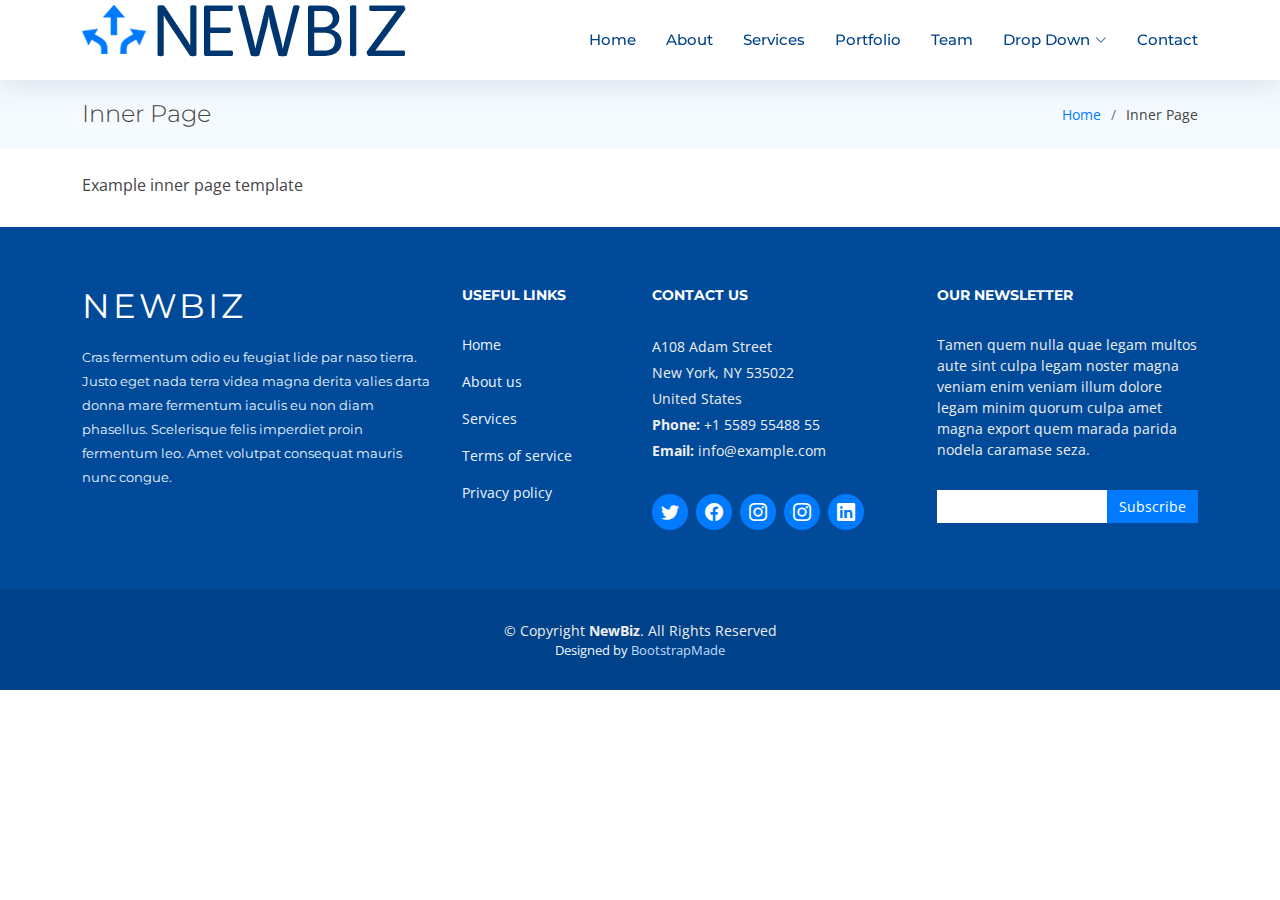
<file: Dat/inner-page.html>
<!DOCTYPE html>
<html lang="en">

<head>
  <meta charset="utf-8">
  <meta content="width=device-width, initial-scale=1.0" name="viewport">

  <title>Inner Page - NewBiz Bootstrap Template</title>
  <meta content="" name="description">
  <meta content="" name="keywords">

  <!-- Favicons -->
  <link href="assets/img/favicon.png" rel="icon">
  <link href="assets/img/apple-touch-icon.png" rel="apple-touch-icon">

  <!-- Google Fonts -->
  <link href="https://fonts.googleapis.com/css?family=Open+Sans:300,300i,400,400i,600,600i,700,700i|Montserrat:300,400,500,700" rel="stylesheet">

  <!-- Vendor CSS Files -->
  <link href="assets/vendor/aos/aos.css" rel="stylesheet">
  <link href="assets/vendor/bootstrap/css/bootstrap.min.css" rel="stylesheet">
  <link href="assets/vendor/bootstrap-icons/bootstrap-icons.css" rel="stylesheet">
  <link href="assets/vendor/glightbox/css/glightbox.min.css" rel="stylesheet">
  <link href="assets/vendor/swiper/swiper-bundle.min.css" rel="stylesheet">

  <!-- Template Main CSS File -->
  <link href="assets/css/style.css" rel="stylesheet">

  <!-- =======================================================
  * Template Name: NewBiz
  * Template URL: https://bootstrapmade.com/newbiz-bootstrap-business-template/
  * Updated: Mar 17 2024 with Bootstrap v5.3.3
  * Author: BootstrapMade.com
  * License: https://bootstrapmade.com/license/
  ======================================================== -->
</head>

<body>

  <!-- ======= Header ======= -->
  <header id="header" class="fixed-top d-flex align-items-center">
    <div class="container d-flex justify-content-between">

      <div class="logo">
        <!-- Uncomment below if you prefer to use an text logo -->
        <!-- <h1><a href="index.html">NewBiz</a></h1> -->
        <a href="trangchu.php"><img src="assets/img/logo.png" alt="" class="img-fluid"></a>
      </div>

      <nav id="navbar" class="navbar">
        <ul>
          <li><a class="nav-link scrollto " href="#hero">Home</a></li>
          <li><a class="nav-link scrollto" href="#about">About</a></li>
          <li><a class="nav-link scrollto" href="#services">Services</a></li>
          <li><a class="nav-link scrollto " href="#portfolio">Portfolio</a></li>
          <li><a class="nav-link scrollto" href="#team">Team</a></li>
          <li class="dropdown"><a href="#"><span>Drop Down</span> <i class="bi bi-chevron-down"></i></a>
            <ul>
              <li><a href="#">Drop Down 1</a></li>
              <li class="dropdown"><a href="#"><span>Deep Drop Down</span> <i class="bi bi-chevron-right"></i></a>
                <ul>
                  <li><a href="#">Deep Drop Down 1</a></li>
                  <li><a href="#">Deep Drop Down 2</a></li>
                  <li><a href="#">Deep Drop Down 3</a></li>
                  <li><a href="#">Deep Drop Down 4</a></li>
                  <li><a href="#">Deep Drop Down 5</a></li>
                </ul>
              </li>
              <li><a href="#">Drop Down 2</a></li>
              <li><a href="#">Drop Down 3</a></li>
              <li><a href="#">Drop Down 4</a></li>
            </ul>
          </li>
          <li><a class="nav-link scrollto" href="#contact">Contact</a></li>
        </ul>
        <i class="bi bi-list mobile-nav-toggle"></i>
      </nav><!-- .navbar -->

    </div>
  </header><!-- #header -->

  <main id="main">

    <!-- ======= Breadcrumbs Section ======= -->
    <section class="breadcrumbs">
      <div class="container">

        <div class="d-flex justify-content-between align-items-center">
          <h2>Inner Page</h2>
          <ol>
            <li><a href="index.html">Home</a></li>
            <li>Inner Page</li>
          </ol>
        </div>

      </div>
    </section><!-- End Breadcrumbs Section -->

    <section class="inner-page pt-4">
      <div class="container">
        <p>
          Example inner page template
        </p>
      </div>
    </section>

  </main><!-- End #main -->

  <!-- ======= Footer ======= -->
  <footer id="footer">
    <div class="footer-top">
      <div class="container">
        <div class="row">

          <div class="col-lg-4 col-md-6 footer-info">
            <h3>NewBiz</h3>
            <p>Cras fermentum odio eu feugiat lide par naso tierra. Justo eget nada terra videa magna derita valies darta donna mare fermentum iaculis eu non diam phasellus. Scelerisque felis imperdiet proin fermentum leo. Amet volutpat consequat mauris nunc congue.</p>
          </div>

          <div class="col-lg-2 col-md-6 footer-links">
            <h4>Useful Links</h4>
            <ul>
              <li><a href="#">Home</a></li>
              <li><a href="#">About us</a></li>
              <li><a href="#">Services</a></li>
              <li><a href="#">Terms of service</a></li>
              <li><a href="#">Privacy policy</a></li>
            </ul>
          </div>

          <div class="col-lg-3 col-md-6 footer-contact">
            <h4>Contact Us</h4>
            <p>
              A108 Adam Street <br>
              New York, NY 535022<br>
              United States <br>
              <strong>Phone:</strong> +1 5589 55488 55<br>
              <strong>Email:</strong> info@example.com<br>
            </p>

            <div class="social-links">
              <a href="#" class="twitter"><i class="bi bi-twitter"></i></a>
              <a href="#" class="facebook"><i class="bi bi-facebook"></i></a>
              <a href="#" class="instagram"><i class="bi bi-instagram"></i></a>
              <a href="#" class="instagram"><i class="bi bi-instagram"></i></a>
              <a href="#" class="linkedin"><i class="bi bi-linkedin"></i></a>
            </div>

          </div>

          <div class="col-lg-3 col-md-6 footer-newsletter">
            <h4>Our Newsletter</h4>
            <p>Tamen quem nulla quae legam multos aute sint culpa legam noster magna veniam enim veniam illum dolore legam minim quorum culpa amet magna export quem marada parida nodela caramase seza.</p>
            <form action="" method="post">
              <input type="email" name="email"><input type="submit" value="Subscribe">
            </form>
          </div>

        </div>
      </div>
    </div>

    <div class="container">
      <div class="copyright">
        &copy; Copyright <strong>NewBiz</strong>. All Rights Reserved
      </div>
      <div class="credits">
        <!--
        All the links in the footer should remain intact.
        You can delete the links only if you purchased the pro version.
        Licensing information: https://bootstrapmade.com/license/
        Purchase the pro version with working PHP/AJAX contact form: https://bootstrapmade.com/buy/?theme=NewBiz
      -->
        Designed by <a href="https://bootstrapmade.com/">BootstrapMade</a>
      </div>
    </div>
  </footer><!-- End Footer -->

  <a href="#" class="back-to-top d-flex align-items-center justify-content-center"><i class="bi bi-arrow-up-short"></i></a>

  <!-- Vendor JS Files -->
  <script src="assets/vendor/purecounter/purecounter_vanilla.js"></script>
  <script src="assets/vendor/aos/aos.js"></script>
  <script src="assets/vendor/bootstrap/js/bootstrap.bundle.min.js"></script>
  <script src="assets/vendor/glightbox/js/glightbox.min.js"></script>
  <script src="assets/vendor/isotope-layout/isotope.pkgd.min.js"></script>
  <script src="assets/vendor/swiper/swiper-bundle.min.js"></script>
  <script src="assets/vendor/php-email-form/validate.js"></script>

  <!-- Template Main JS File -->
  <script src="assets/js/main.js"></script>

</body>

</html>
</file>
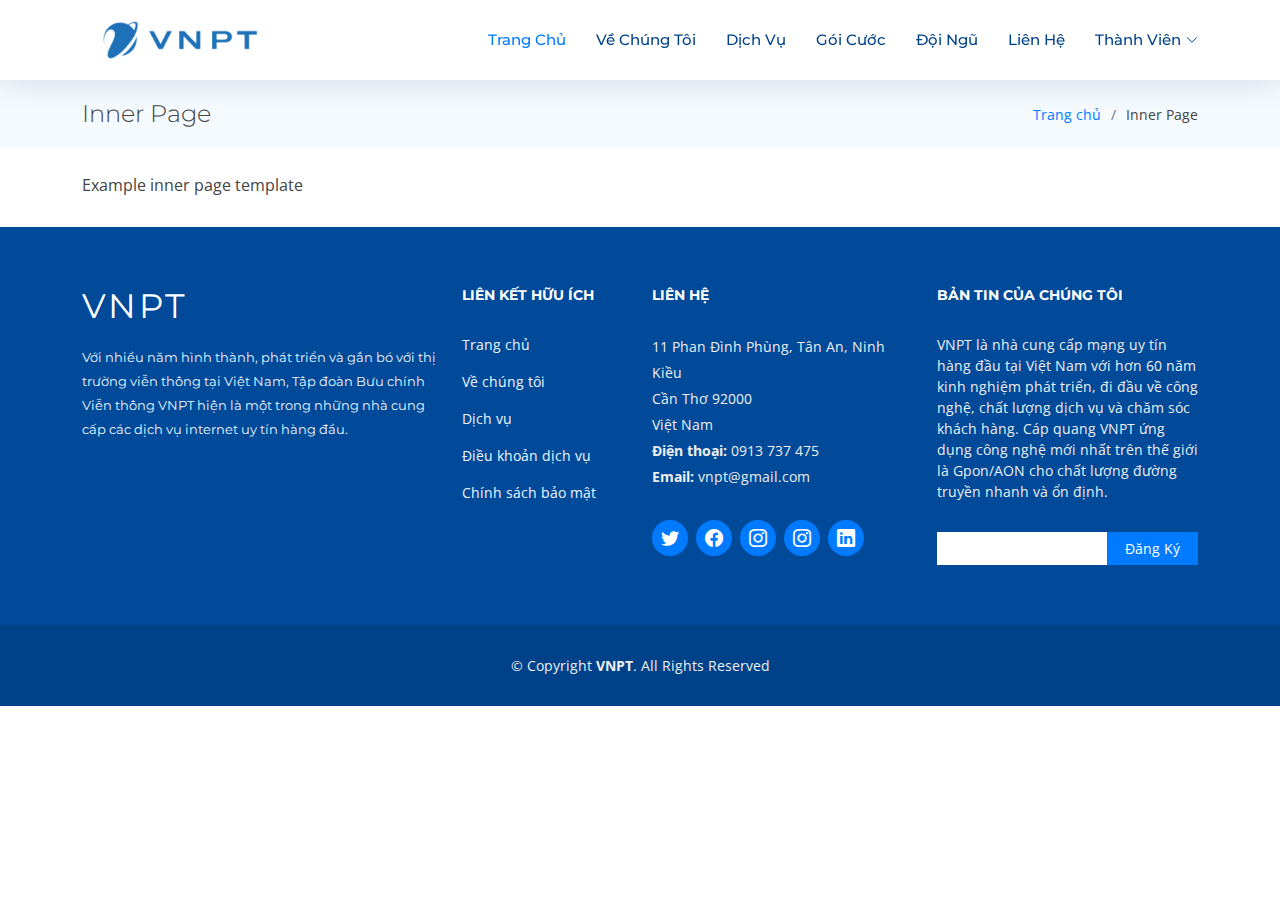
<file: Thanh_Duc_Duy/inner-page.html>
<!DOCTYPE html>
<html lang="en">

<head>
  <meta charset="utf-8">
  <meta content="width=device-width, initial-scale=1.0" name="viewport">

  <title>Inner Page - NewBiz Bootstrap Template</title>
  <meta content="" name="description">
  <meta content="" name="keywords">

  <!-- Favicons -->
  <link href="assets/img/favicon.png" rel="icon">
  <link href="assets/img/apple-touch-icon.png" rel="apple-touch-icon">

  <!-- Google Fonts -->
  <link href="https://fonts.googleapis.com/css?family=Open+Sans:300,300i,400,400i,600,600i,700,700i|Montserrat:300,400,500,700" rel="stylesheet">

  <!-- Vendor CSS Files -->
  <link href="assets/vendor/aos/aos.css" rel="stylesheet">
  <link href="assets/vendor/bootstrap/css/bootstrap.min.css" rel="stylesheet">
  <link href="assets/vendor/bootstrap-icons/bootstrap-icons.css" rel="stylesheet">
  <link href="assets/vendor/glightbox/css/glightbox.min.css" rel="stylesheet">
  <link href="assets/vendor/swiper/swiper-bundle.min.css" rel="stylesheet">

  <!-- Template Main CSS File -->
  <link href="assets/css/style.css" rel="stylesheet">

  <!-- =======================================================
  * Template Name: NewBiz
  * Template URL: https://bootstrapmade.com/newbiz-bootstrap-business-template/
  * Updated: Mar 17 2024 with Bootstrap v5.3.3
  * Author: BootstrapMade.com
  * License: https://bootstrapmade.com/license/
  ======================================================== -->
</head>

<body>

  <!-- ======= Header ======= -->
  <header id="header" class="fixed-top d-flex align-items-center">
    <div class="container d-flex justify-content-between">

      <div class="logo">
        <!-- Uncomment below if you prefer to use an text logo -->
        <!-- <h1><a href="index.html">NewBiz</a></h1> -->
        <a href="index.html"><img src="assets/img/logovnpt.png" alt="" class="img-fluid"></a>
      </div>

      <nav id="navbar" class="navbar">
        <ul>
          <li><a class="nav-link scrollto active" href="#hero">Trang Chủ</a></li>
          <li><a class="nav-link scrollto" href="#about">Về Chúng Tôi</a></li>
          <li><a class="nav-link scrollto" href="#services">Dịch Vụ</a></li>
          <li><a class="nav-link scrollto " href="#portfolio">Gói Cước</a></li>
          <li><a class="nav-link scrollto" href="#team">Đội Ngũ</a></li>
          <!-- <li class="dropdown"><a href="#"><span>Drop Down</span> <i class="bi bi-chevron-down"></i></a>
            <ul>
              <li><a href="#">Drop Down 1</a></li>
              <li class="dropdown"><a href="#"><span>Deep Drop Down</span> <i class="bi bi-chevron-right"></i></a>
                <ul>
                  <li><a href="#">Deep Drop Down 1</a></li>
                  <li><a href="#">Deep Drop Down 2</a></li>
                  <li><a href="#">Deep Drop Down 3</a></li>
                  <li><a href="#">Deep Drop Down 4</a></li>
                  <li><a href="#">Deep Drop Down 5</a></li>
                </ul>
              </li>
              <li><a href="#">Drop Down 2</a></li>
              <li><a href="#">Drop Down 3</a></li>
              <li><a href="#">Drop Down 4</a></li>
            </ul>
          </li> -->
          <li><a class="nav-link scrollto" href="#contact">Liên Hệ</a></li>
          <li class="dropdown">
            <a href="#"><span>Thành Viên</span> <i class="bi bi-chevron-down"></i></a>
            <ul>
              <li><a href="dangky.html">Đăng ký</a></li>
              <li><a href="dangnhap.html">Đăng nhập</a></li>
            </ul>
          </li>          
        </ul>
        <i class="bi bi-list mobile-nav-toggle"></i>
      </nav><!-- .navbar -->

    </div>
  </header><!-- #header -->

  <main id="main">

    <!-- ======= Breadcrumbs Section ======= -->
    <section class="breadcrumbs">
      <div class="container">

        <div class="d-flex justify-content-between align-items-center">
          <h2>Inner Page</h2>
          <ol>
            <li><a href="index.html">Trang chủ</a></li>
            <li>Inner Page</li>
          </ol>
        </div>

      </div>
    </section><!-- End Breadcrumbs Section -->

    <section class="inner-page pt-4">
      <div class="container">
        <p>
          Example inner page template
        </p>
      </div>
    </section>

  </main><!-- End #main -->

  <!-- ======= Footer ======= -->
  <footer id="footer">
    <div class="footer-top">
      <div class="container">
        <div class="row">
  
          <div class="col-lg-4 col-md-6 footer-info">
            <h3>VNPT</h3>
            <p>Với nhiều năm hình thành, phát triển và gắn bó với thị trường viễn thông tại Việt Nam, Tập đoàn Bưu chính Viễn thông VNPT hiện là một trong những nhà cung cấp các dịch vụ internet uy tín hàng đầu.</p>
          </div>
  
          <div class="col-lg-2 col-md-6 footer-links">
            <h4>Liên Kết Hữu Ích</h4>
            <ul>
              <li><a href="#">Trang chủ</a></li>
              <li><a href="#">Về chúng tôi</a></li>
              <li><a href="#">Dịch vụ</a></li>
              <li><a href="#">Điều khoản dịch vụ</a></li>
              <li><a href="#">Chính sách bảo mật</a></li>
            </ul>
          </div>
  
          <div class="col-lg-3 col-md-6 footer-contact">
            <h4>Liên Hệ</h4>
            <p>
              11 Phan Đình Phùng, Tân An, Ninh Kiều<br>
              Cần Thơ 92000<br>
              Việt Nam <br>
              <strong>Điện thoại:</strong> 0913 737 475<br>
              <strong>Email:</strong> vnpt@gmail.com<br>
            </p>
  
            <div class="social-links">
              <a href="#" class="twitter"><i class="bi bi-twitter"></i></a>
              <a href="#" class="facebook"><i class="bi bi-facebook"></i></a>
              <a href="#" class="instagram"><i class="bi bi-instagram"></i></a>
              <a href="#" class="instagram"><i class="bi bi-instagram"></i></a>
              <a href="#" class="linkedin"><i class="bi bi-linkedin"></i></a>
            </div>
  
          </div>
  
          <div class="col-lg-3 col-md-6 footer-newsletter">
            <h4>Bản Tin Của Chúng Tôi</h4>
            <p>VNPT là nhà cung cấp mạng uy tín hàng đầu tại Việt Nam với hơn 60 năm kinh nghiệm phát triển, đi đầu về công nghệ, chất lượng dịch vụ và chăm sóc khách hàng. Cáp quang VNPT ứng dụng công nghệ mới nhất trên thế giới là Gpon/AON cho chất lượng đường truyền nhanh và ổn định.</p>
            <form action="" method="post">
              <input type="email" name="email"><input type="submit" value="Đăng Ký">
            </form>
          </div>
  
        </div>
      </div>
    </div>

    <div class="container">
      <div class="copyright">
        &copy; Copyright <strong>VNPT</strong>. All Rights Reserved
      </div>
      <div class="credits">
        <!--
        All the links in the footer should remain intact.
        You can delete the links only if you purchased the pro version.
        Licensing information: https://bootstrapmade.com/license/
        Purchase the pro version with working PHP/AJAX contact form: https://bootstrapmade.com/buy/?theme=NewBiz
      -->
        <!-- Designed by <a href="https://bootstrapmade.com/">BootstrapMade</a> -->
      </div>
    </div>
  </footer><!-- End Footer -->

  <a href="#" class="back-to-top d-flex align-items-center justify-content-center"><i class="bi bi-arrow-up-short"></i></a>

  <!-- Vendor JS Files -->
  <script src="assets/vendor/purecounter/purecounter_vanilla.js"></script>
  <script src="assets/vendor/aos/aos.js"></script>
  <script src="assets/vendor/bootstrap/js/bootstrap.bundle.min.js"></script>
  <script src="assets/vendor/glightbox/js/glightbox.min.js"></script>
  <script src="assets/vendor/isotope-layout/isotope.pkgd.min.js"></script>
  <script src="assets/vendor/swiper/swiper-bundle.min.js"></script>
  <script src="assets/vendor/php-email-form/validate.js"></script>

  <!-- Template Main JS File -->
  <script src="assets/js/main.js"></script>

</body>

</html>
</file>
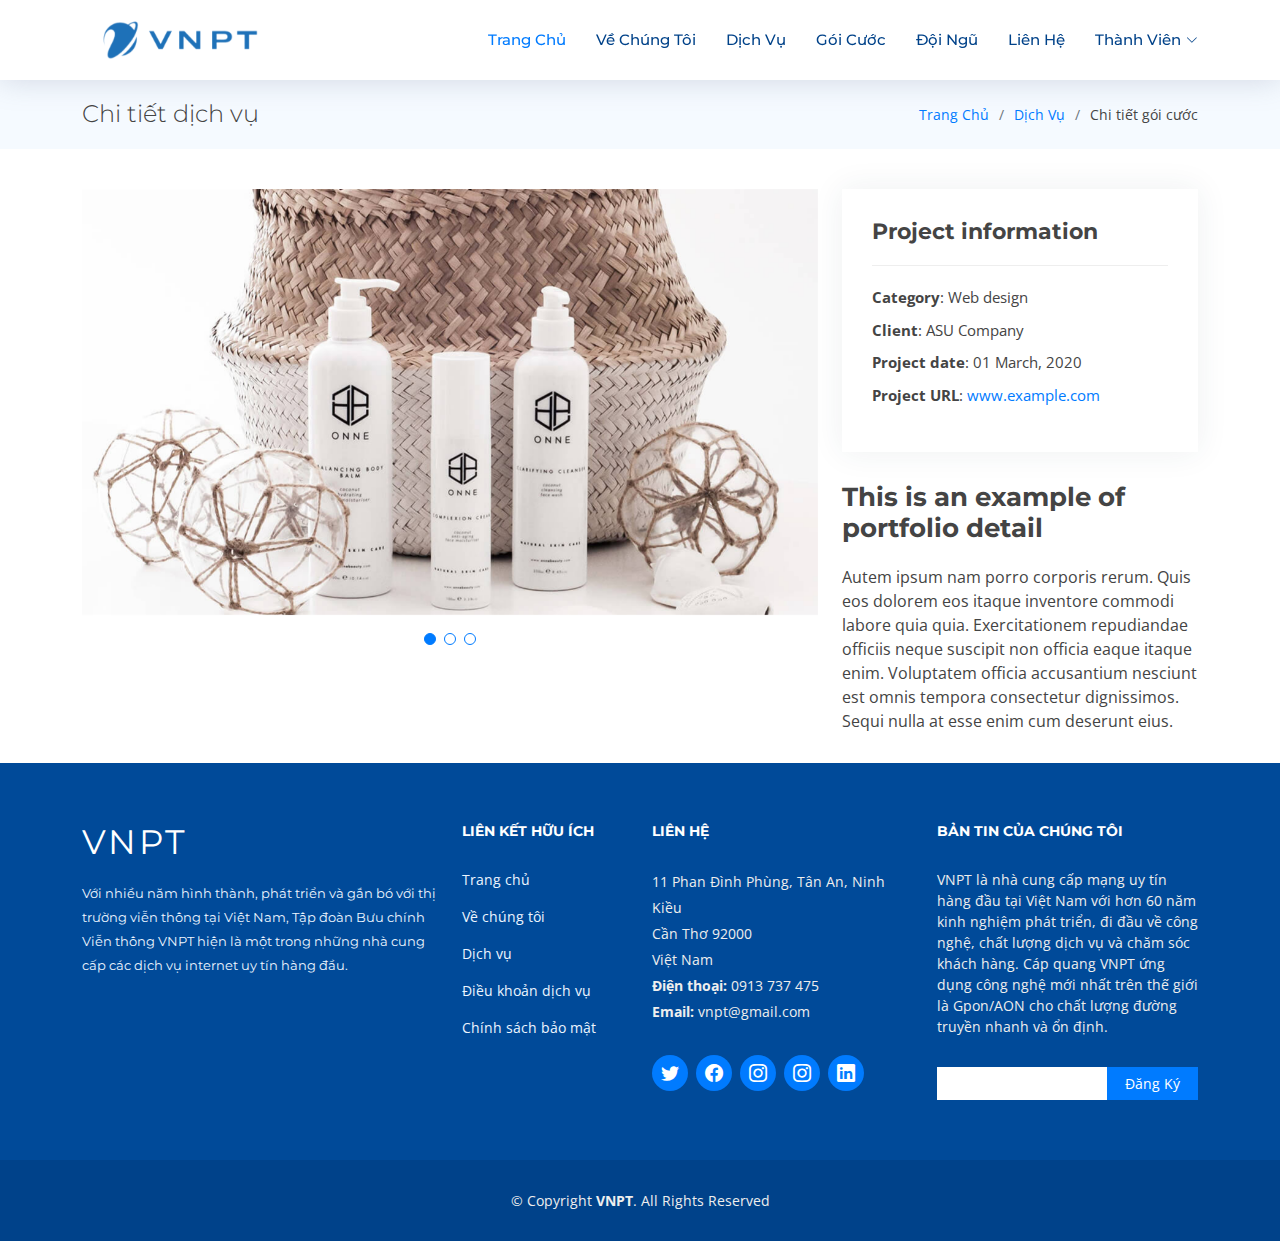
<file: Thanh_Duc_Duy/portfolio-details.html>
<!DOCTYPE html>
<html lang="en">

<head>
  <meta charset="utf-8">
  <meta content="width=device-width, initial-scale=1.0" name="viewport">

  <title>Chi tiết gói cước</title>
  <meta content="" name="description">
  <meta content="" name="keywords">

  <!-- Favicons -->
  <link href="assets/img/favicon.png" rel="icon">
  <link href="assets/img/apple-touch-icon.png" rel="apple-touch-icon">

  <!-- Google Fonts -->
  <link href="https://fonts.googleapis.com/css?family=Open+Sans:300,300i,400,400i,600,600i,700,700i|Montserrat:300,400,500,700" rel="stylesheet">

  <!-- Vendor CSS Files -->
  <link href="assets/vendor/aos/aos.css" rel="stylesheet">
  <link href="assets/vendor/bootstrap/css/bootstrap.min.css" rel="stylesheet">
  <link href="assets/vendor/bootstrap-icons/bootstrap-icons.css" rel="stylesheet">
  <link href="assets/vendor/glightbox/css/glightbox.min.css" rel="stylesheet">
  <link href="assets/vendor/swiper/swiper-bundle.min.css" rel="stylesheet">

  <!-- Template Main CSS File -->
  <link href="assets/css/style.css" rel="stylesheet">

  <!-- =======================================================
  * Template Name: NewBiz
  * Template URL: https://bootstrapmade.com/newbiz-bootstrap-business-template/
  * Updated: Mar 17 2024 with Bootstrap v5.3.3
  * Author: BootstrapMade.com
  * License: https://bootstrapmade.com/license/
  ======================================================== -->
</head>

<body>

  <!-- ======= Header ======= -->
  <header id="header" class="fixed-top d-flex align-items-center">
    <div class="container d-flex justify-content-between">

      <div class="logo">
        <!-- Uncomment below if you prefer to use an text logo -->
        <!-- <h1><a href="index.html">NewBiz</a></h1> -->
        <a href="index.html"><img src="assets/img/logovnpt.png" alt="" class="img-fluid"></a>
      </div>

      <nav id="navbar" class="navbar">
        <ul>
          <li><a class="nav-link scrollto active" href="#hero">Trang Chủ</a></li>
          <li><a class="nav-link scrollto" href="#about">Về Chúng Tôi</a></li>
          <li><a class="nav-link scrollto" href="#services">Dịch Vụ</a></li>
          <li><a class="nav-link scrollto " href="#portfolio">Gói Cước</a></li>
          <li><a class="nav-link scrollto" href="#team">Đội Ngũ</a></li>
          <!-- <li class="dropdown"><a href="#"><span>Drop Down</span> <i class="bi bi-chevron-down"></i></a>
            <ul>
              <li><a href="#">Drop Down 1</a></li>
              <li class="dropdown"><a href="#"><span>Deep Drop Down</span> <i class="bi bi-chevron-right"></i></a>
                <ul>
                  <li><a href="#">Deep Drop Down 1</a></li>
                  <li><a href="#">Deep Drop Down 2</a></li>
                  <li><a href="#">Deep Drop Down 3</a></li>
                  <li><a href="#">Deep Drop Down 4</a></li>
                  <li><a href="#">Deep Drop Down 5</a></li>
                </ul>
              </li>
              <li><a href="#">Drop Down 2</a></li>
              <li><a href="#">Drop Down 3</a></li>
              <li><a href="#">Drop Down 4</a></li>
            </ul>
          </li> -->
          <li><a class="nav-link scrollto" href="#contact">Liên Hệ</a></li>
          <li class="dropdown">
            <a href="#"><span>Thành Viên</span> <i class="bi bi-chevron-down"></i></a>
            <ul>
              <li><a href="dangky.html">Đăng ký</a></li>
              <li><a href="dangnhap.html">Đăng nhập</a></li>
            </ul>
          </li>          
        </ul>
        <i class="bi bi-list mobile-nav-toggle"></i>
      </nav><!-- .navbar -->

    </div>
  </header><!-- #header -->

  <main id="main">

    <!-- ======= Breadcrumbs Section ======= -->
    <section class="breadcrumbs">
      <div class="container">

        <div class="d-flex justify-content-between align-items-center">
          <h2>Chi tiết dịch vụ</h2>
          <ol>
            <li><a href="index.html">Trang Chủ</a></li>
            <li><a href="portfolio.html">Dịch Vụ</a></li>
            <li>Chi tiết gói cước</li>
          </ol>
        </div>

      </div>
    </section><!-- Breadcrumbs Section -->

    <!-- ======= Portfolio Details Section ======= -->
    <section id="portfolio-details" class="portfolio-details">
      <div class="container">

        <div class="row gy-4">

          <div class="col-lg-8">
            <div class="portfolio-details-slider swiper">
              <div class="swiper-wrapper align-items-center">

                <div class="swiper-slide">
                  <img src="assets/img/portfolio/portfolio-details-1.jpg" alt="">
                </div>

                <div class="swiper-slide">
                  <img src="assets/img/portfolio/portfolio-details-2.jpg" alt="">
                </div>

                <div class="swiper-slide">
                  <img src="assets/img/portfolio/portfolio-details-3.jpg" alt="">
                </div>

              </div>
              <div class="swiper-pagination"></div>
            </div>
          </div>

          <div class="col-lg-4">
            <div class="portfolio-info">
              <h3>Project information</h3>
              <ul>
                <li><strong>Category</strong>: Web design</li>
                <li><strong>Client</strong>: ASU Company</li>
                <li><strong>Project date</strong>: 01 March, 2020</li>
                <li><strong>Project URL</strong>: <a href="#">www.example.com</a></li>
              </ul>
            </div>
            <div class="portfolio-description">
              <h2>This is an example of portfolio detail</h2>
              <p>
                Autem ipsum nam porro corporis rerum. Quis eos dolorem eos itaque inventore commodi labore quia quia. Exercitationem repudiandae officiis neque suscipit non officia eaque itaque enim. Voluptatem officia accusantium nesciunt est omnis tempora consectetur dignissimos. Sequi nulla at esse enim cum deserunt eius.
              </p>
            </div>
          </div>

        </div>

      </div>
    </section><!-- End Portfolio Details Section -->

  </main><!-- End #main -->

  <!-- ======= Footer ======= -->
  <footer id="footer">
    <div class="footer-top">
      <div class="container">
        <div class="row">
  
          <div class="col-lg-4 col-md-6 footer-info">
            <h3>VNPT</h3>
            <p>Với nhiều năm hình thành, phát triển và gắn bó với thị trường viễn thông tại Việt Nam, Tập đoàn Bưu chính Viễn thông VNPT hiện là một trong những nhà cung cấp các dịch vụ internet uy tín hàng đầu.</p>
          </div>
  
          <div class="col-lg-2 col-md-6 footer-links">
            <h4>Liên Kết Hữu Ích</h4>
            <ul>
              <li><a href="#">Trang chủ</a></li>
              <li><a href="#">Về chúng tôi</a></li>
              <li><a href="#">Dịch vụ</a></li>
              <li><a href="#">Điều khoản dịch vụ</a></li>
              <li><a href="#">Chính sách bảo mật</a></li>
            </ul>
          </div>
  
          <div class="col-lg-3 col-md-6 footer-contact">
            <h4>Liên Hệ</h4>
            <p>
              11 Phan Đình Phùng, Tân An, Ninh Kiều<br>
              Cần Thơ 92000<br>
              Việt Nam <br>
              <strong>Điện thoại:</strong> 0913 737 475<br>
              <strong>Email:</strong> vnpt@gmail.com<br>
            </p>
  
            <div class="social-links">
              <a href="#" class="twitter"><i class="bi bi-twitter"></i></a>
              <a href="#" class="facebook"><i class="bi bi-facebook"></i></a>
              <a href="#" class="instagram"><i class="bi bi-instagram"></i></a>
              <a href="#" class="instagram"><i class="bi bi-instagram"></i></a>
              <a href="#" class="linkedin"><i class="bi bi-linkedin"></i></a>
            </div>
  
          </div>
  
          <div class="col-lg-3 col-md-6 footer-newsletter">
            <h4>Bản Tin Của Chúng Tôi</h4>
            <p>VNPT là nhà cung cấp mạng uy tín hàng đầu tại Việt Nam với hơn 60 năm kinh nghiệm phát triển, đi đầu về công nghệ, chất lượng dịch vụ và chăm sóc khách hàng. Cáp quang VNPT ứng dụng công nghệ mới nhất trên thế giới là Gpon/AON cho chất lượng đường truyền nhanh và ổn định.</p>
            <form action="" method="post">
              <input type="email" name="email"><input type="submit" value="Đăng Ký">
            </form>
          </div>
  
        </div>
      </div>
    </div>

    <div class="container">
      <div class="copyright">
        &copy; Copyright <strong>VNPT</strong>. All Rights Reserved
      </div>
      <div class="credits">
        <!--
        All the links in the footer should remain intact.
        You can delete the links only if you purchased the pro version.
        Licensing information: https://bootstrapmade.com/license/
        Purchase the pro version with working PHP/AJAX contact form: https://bootstrapmade.com/buy/?theme=NewBiz
      -->
        <!-- Designed by <a href="https://bootstrapmade.com/">BootstrapMade</a> -->
      </div>
    </div>
  </footer><!-- End Footer -->

  <a href="#" class="back-to-top d-flex align-items-center justify-content-center"><i class="bi bi-arrow-up-short"></i></a>

  <!-- Vendor JS Files -->
  <script src="assets/vendor/purecounter/purecounter_vanilla.js"></script>
  <script src="assets/vendor/aos/aos.js"></script>
  <script src="assets/vendor/bootstrap/js/bootstrap.bundle.min.js"></script>
  <script src="assets/vendor/glightbox/js/glightbox.min.js"></script>
  <script src="assets/vendor/isotope-layout/isotope.pkgd.min.js"></script>
  <script src="assets/vendor/swiper/swiper-bundle.min.js"></script>
  <script src="assets/vendor/php-email-form/validate.js"></script>

  <!-- Template Main JS File -->
  <script src="assets/js/main.js"></script>

</body>

</html>
</file>
<file: Thanh_Duc_Duy/assets/css/style.css>
/**
* Template Name: NewBiz
* Template URL: https://bootstrapmade.com/newbiz-bootstrap-business-template/
* Updated: Mar 17 2024 with Bootstrap v5.3.3
* Author: BootstrapMade.com
* License: https://bootstrapmade.com/license/
*/

/*--------------------------------------------------------------
# General
--------------------------------------------------------------*/
body {
  background: #fff;
  color: #444;
  font-family: "Open Sans", sans-serif;
}

a {
  color: #007bff;
  text-decoration: none;
  transition: 0.5s;
}

a:hover,
a:active,
a:focus {
  color: #0b6bd3;
  outline: none;
  text-decoration: none;
}

p {
  padding: 0;
  margin: 0 0 30px 0;
}

h1,
h2,
h3,
h4,
h5,
h6 {
  font-family: "Montserrat", sans-serif;
  font-weight: 400;
  margin: 0 0 20px 0;
  padding: 0;
}

/*--------------------------------------------------------------
# Back to top button
--------------------------------------------------------------*/
.back-to-top {
  position: fixed;
  visibility: hidden;
  opacity: 0;
  right: 15px;
  bottom: 15px;
  z-index: 996;
  background: #007bff;
  width: 40px;
  height: 40px;
  border-radius: 50px;
  transition: all 0.4s;
}

.back-to-top i {
  font-size: 28px;
  color: #fff;
  line-height: 0;
}

.back-to-top:hover {
  background: #2990ff;
  color: #fff;
}

.back-to-top.active {
  visibility: visible;
  opacity: 1;
}

/*--------------------------------------------------------------
# Header
--------------------------------------------------------------*/
#header {
  height: 80px;
  z-index: 997;
  transition: all 0.5s;
  background: #fff;
  box-shadow: 0px 0px 30px rgba(127, 137, 161, 0.3);
}

#header.header-scrolled {
  height: 60px;
}

#header .logo h1 {
  font-size: 36px;
  margin: 0;
  padding: 0;
  font-weight: 400;
  letter-spacing: 3px;
  text-transform: uppercase;
}

@media (max-width: 991px) {
  #header .logo h1 {
    font-size: 28px;
  }
}

#header .logo h1 a,
#header .logo h1 a:hover {
  color: #00366f;
  text-decoration: none;
}

#header .logo img {
  padding: 0;
  max-height: 150px;
  margin-bottom: 18px;
}

/*--------------------------------------------------------------
# Navigation Menu
--------------------------------------------------------------*/
/**
* Desktop Navigation 
*/
.navbar {
  padding: 0;
}

.navbar ul {
  margin: 0;
  padding: 0;
  display: flex;
  list-style: none;
  align-items: center;
}

.navbar li {
  position: relative;
}

.navbar a,
.navbar a:focus {
  display: flex;
  align-items: center;
  justify-content: space-between;
  padding: 10px 0 10px 30px;
  font-family: "Montserrat", sans-serif;
  font-size: 15px;
  color: #004289;
  font-weight: 500;
  white-space: nowrap;
  transition: 0.3s;
}

.navbar a i,
.navbar a:focus i {
  font-size: 12px;
  line-height: 0;
  margin-left: 5px;
}

.navbar a:hover,
.navbar .active,
.navbar .active:focus,
.navbar li:hover>a {
  color: #007bff;
}

.navbar .dropdown ul {
  display: block;
  position: absolute;
  left: 14px;
  top: calc(100% + 30px);
  margin: 0;
  padding: 10px 0;
  z-index: 99;
  opacity: 0;
  visibility: hidden;
  background: #fff;
  box-shadow: 0px 0px 30px rgba(127, 137, 161, 0.25);
  transition: 0.3s;
}

.navbar .dropdown ul li {
  min-width: 200px;
}

.navbar .dropdown ul a {
  padding: 10px 20px;
  font-size: 14px;
  text-transform: none;
}

.navbar .dropdown ul a i {
  font-size: 12px;
}

.navbar .dropdown ul a:hover,
.navbar .dropdown ul .active:hover,
.navbar .dropdown ul li:hover>a {
  color: #007bff;
}

.navbar .dropdown:hover>ul {
  opacity: 1;
  top: 100%;
  visibility: visible;
}

.navbar .dropdown .dropdown ul {
  top: 0;
  left: calc(100% - 30px);
  visibility: hidden;
}

.navbar .dropdown .dropdown:hover>ul {
  opacity: 1;
  top: 0;
  left: 100%;
  visibility: visible;
}

@media (max-width: 1366px) {
  .navbar .dropdown .dropdown ul {
    left: -90%;
  }

  .navbar .dropdown .dropdown:hover>ul {
    left: -100%;
  }
}

/**
* Mobile Navigation 
*/
.mobile-nav-toggle {
  color: #283d50;
  font-size: 28px;
  cursor: pointer;
  display: none;
  line-height: 0;
  transition: 0.5s;
}

.mobile-nav-toggle.bi-x {
  color: #fff;
}

@media (max-width: 991px) {
  .mobile-nav-toggle {
    display: block;
  }

  .navbar ul {
    display: none;
  }
}

.navbar-mobile {
  position: fixed;
  overflow: hidden;
  top: 0;
  right: 0;
  left: 0;
  bottom: 0;
  background: rgba(23, 35, 46, 0.9);
  transition: 0.3s;
  z-index: 999;
}

.navbar-mobile .mobile-nav-toggle {
  position: absolute;
  top: 15px;
  right: 15px;
}

.navbar-mobile ul {
  display: block;
  position: absolute;
  top: 55px;
  right: 15px;
  bottom: 15px;
  left: 15px;
  padding: 10px 0;
  background-color: #fff;
  overflow-y: auto;
  transition: 0.3s;
}

.navbar-mobile a,
.navbar-mobile a:focus {
  padding: 10px 20px;
  font-size: 15px;
  color: #004289;
}

.navbar-mobile a:hover,
.navbar-mobile .active,
.navbar-mobile li:hover>a {
  color: #007bff;
}

.navbar-mobile .dropdown ul {
  position: static;
  display: none;
  margin: 10px 20px;
  padding: 10px 0;
  z-index: 99;
  opacity: 1;
  visibility: visible;
  background: #fff;
  box-shadow: 0px 0px 30px rgba(127, 137, 161, 0.25);
}

.navbar-mobile .dropdown ul li {
  min-width: 200px;
}

.navbar-mobile .dropdown ul a {
  padding: 10px 20px;
}

.navbar-mobile .dropdown ul a i {
  font-size: 12px;
}

.navbar-mobile .dropdown ul a:hover,
.navbar-mobile .dropdown ul .active:hover,
.navbar-mobile .dropdown ul li:hover>a {
  color: #007bff;
}

.navbar-mobile .dropdown>.dropdown-active {
  display: block;
}

/*--------------------------------------------------------------
# Hero Section
--------------------------------------------------------------*/
#hero {
  width: 100%;
  position: relative;
  background: url("../img/hero-bg.png") center bottom no-repeat;
  background-size: cover;
  padding: 200px 0 120px 0;
}

@media (max-width: 991px) {
  #hero {
    padding: 140px 0 60px 0;
  }
}

@media (max-width: 574px) {
  #hero {
    padding: 100px 0 20px 0;
  }
}

#hero .hero-img {
  width: 50%;
  float: right;
}

@media (max-width: 991px) {
  #hero .hero-img {
    width: 80%;
    float: none;
    margin: 0 auto 25px auto;
  }
}

#hero .hero-info {
  width: 50%;
  float: left;
}

@media (max-width: 991px) {
  #hero .hero-info {
    width: 80%;
    float: none;
    margin: auto;
    text-align: center;
  }
}

@media (max-width: 767px) {
  #hero .hero-info {
    width: 100%;
  }
}

#hero .hero-info h2 {
  color: #fff;
  margin-bottom: 40px;
  font-size: 48px;
  font-weight: 700;
}

#hero .hero-info h2 span {
  color: #74b5fc;
  text-decoration: underline;
}

@media (max-width: 767px) {
  #hero .hero-info h2 {
    font-size: 34px;
    margin-bottom: 30px;
  }
}

#hero .hero-info .btn-get-started,
#hero .hero-info .btn-services {
  font-family: "Montserrat", sans-serif;
  font-size: 14px;
  font-weight: 600;
  letter-spacing: 1px;
  display: inline-block;
  padding: 10px 32px;
  border-radius: 50px;
  transition: 0.5s;
  margin: 0 20px 20px 0;
  color: #fff;
}

#hero .hero-info .btn-get-started {
  background: #007bff;
  border: 2px solid #007bff;
  color: #fff;
}

#hero .hero-info .btn-get-started:hover {
  background: none;
  border-color: #fff;
  color: #fff;
}

#hero .hero-info .btn-services {
  border: 2px solid #fff;
}

#hero .hero-info .btn-services:hover {
  background: #007bff;
  border-color: #007bff;
  color: #fff;
}

/*--------------------------------------------------------------
# Sections
--------------------------------------------------------------*/
section {
  overflow: hidden;
}

/* Sections Header
--------------------------------*/
.section-header h3 {
  font-size: 36px;
  color: #283d50;
  text-align: center;
  font-weight: 500;
  position: relative;
}

.section-header p {
  text-align: center;
  margin: auto;
  font-size: 15px;
  padding-bottom: 60px;
  color: #556877;
  width: 50%;
}

@media (max-width: 767px) {
  .section-header p {
    width: 100%;
  }
}

/* Section with background
--------------------------------*/
.section-bg {
  background: #ecf5ff;
}

/*--------------------------------------------------------------
# Breadcrumbs
--------------------------------------------------------------*/
.breadcrumbs {
  padding: 20px 0;
  background-color: #f5faff;
  min-height: 40px;
  margin-top: 80px;
}

@media (max-width: 992px) {
  .breadcrumbs {
    margin-top: 60px;
  }
}

.breadcrumbs h2 {
  font-size: 24px;
  font-weight: 300;
  margin: 0;
}

@media (max-width: 992px) {
  .breadcrumbs h2 {
    margin: 0 0 10px 0;
  }
}

.breadcrumbs ol {
  display: flex;
  flex-wrap: wrap;
  list-style: none;
  padding: 0;
  margin: 0;
  font-size: 14px;
}

.breadcrumbs ol li+li {
  padding-left: 10px;
}

.breadcrumbs ol li+li::before {
  display: inline-block;
  padding-right: 10px;
  color: #6c757d;
  content: "/";
}

@media (max-width: 768px) {
  .breadcrumbs .d-flex {
    display: block !important;
  }

  .breadcrumbs ol {
    display: block;
  }

  .breadcrumbs ol li {
    display: inline-block;
  }
}

/* About Us Section
--------------------------------*/
#about {
  background: #fff;
  padding: 60px 0;
}

#about .about-container .background {
  margin: 20px 0;
}

#about .about-container .content {
  background: #fff;
}

#about .about-container .title {
  color: #333;
  font-weight: 700;
  font-size: 32px;
}

#about .about-container p {
  line-height: 26px;
}

#about .about-container p:last-child {
  margin-bottom: 0;
}

#about .about-container .icon-box {
  background: #fff;
  background-size: cover;
  padding: 0 0 30px 0;
}

#about .about-container .icon-box .icon {
  float: left;
  background: #fff;
  width: 64px;
  height: 64px;
  display: flex;
  justify-content: center;
  align-items: center;
  border-radius: 50%;
  border: 2px solid #007bff;
  transition: all 0.3s ease-in-out;
}

#about .about-container .icon-box .icon i {
  color: #007bff;
  font-size: 24px;
  line-height: 0;
}

#about .about-container .icon-box:hover .icon {
  background: #007bff;
}

#about .about-container .icon-box:hover .icon i {
  color: #fff;
}

#about .about-container .icon-box .title {
  margin-left: 80px;
  font-weight: 600;
  margin-bottom: 5px;
  font-size: 18px;
}

#about .about-container .icon-box .title a {
  color: #283d50;
}

#about .about-container .icon-box .description {
  margin-left: 80px;
  line-height: 24px;
  font-size: 14px;
}

#about .about-extra {
  padding-top: 60px;
}

#about .about-extra h4 {
  font-weight: 600;
  font-size: 24px;
}

/* Services Section
--------------------------------*/
#services {
  padding: 60px 0 40px 0;
  box-shadow: inset 0px 0px 12px 0px rgba(0, 0, 0, 0.1);
}

#services .box {
  padding: 30px;
  position: relative;
  overflow: hidden;
  border-radius: 10px;
  margin: 0 10px 40px 10px;
  background: #fff;
  box-shadow: 0 10px 29px 0 rgba(68, 88, 144, 0.1);
  transition: all 0.3s ease-in-out;
}

#services .box:hover {
  transform: translateY(-5px);
}

#services .icon {
  position: absolute;
  left: -15px;
  top: calc(50% - 32px);
}

#services .icon i {
  font-size: 64px;
  line-height: 0;
  transition: 0.5s;
}

#services .title {
  margin-left: 40px;
  font-weight: 700;
  margin-bottom: 15px;
  font-size: 18px;
}

#services .title a {
  color: #111;
}

#services .box:hover .title a {
  color: #007bff;
}

#services .description {
  font-size: 14px;
  margin-left: 40px;
  line-height: 24px;
  margin-bottom: 0;
}

#why-us {
  padding: 60px 0;
  background: #004a99;
}

#why-us .section-header h3,
#why-us .section-header p {
  color: #fff;
}

#why-us .card {
  background: #00458f;
  border-color: #00458f;
  border-radius: 10px;
  margin: 0 15px;
  padding: 15px 0;
  text-align: center;
  color: #fff;
  transition: 0.3s ease-in-out;
  height: 100%;
}

@media (max-width: 991px) {
  #why-us .card {
    margin: 0;
  }
}

#why-us .card:hover {
  background: #003b7a;
  border-color: #003b7a;
}

#why-us .card i {
  font-size: 48px;
  padding-top: 15px;
  color: #bfddfe;
}

#why-us .card h5 {
  font-size: 22px;
  font-weight: 600;
}

#why-us .card p {
  font-size: 15px;
  color: #d8eafe;
}

#why-us .card .readmore {
  color: #fff;
  font-weight: 600;
  display: inline-block;
  transition: 0.3s ease-in-out;
  border-bottom: #00458f solid 2px;
}

#why-us .card .readmore:hover {
  border-bottom: #fff solid 2px;
}

#why-us .counters {
  padding-top: 40px;
}

#why-us .counters span {
  font-family: "Montserrat", sans-serif;
  font-weight: bold;
  font-size: 48px;
  display: block;
  color: #fff;
}

#why-us .counters p {
  padding: 0;
  margin: 0 0 20px 0;
  font-family: "Montserrat", sans-serif;
  font-size: 14px;
  color: #cce5ff;
}

/* Portfolio Section
--------------------------------*/
#portfolio {
  padding: 60px 0;
  box-shadow: 0px 0px 12px 0px rgba(0, 0, 0, 0.1);
}

#portfolio #portfolio-flters {
  padding: 0;
  margin: 5px 0 35px 0;
  list-style: none;
  text-align: center;
}

#portfolio #portfolio-flters li {
  cursor: pointer;
  margin: 15px 15px 15px 0;
  display: inline-block;
  padding: 6px 20px;
  font-size: 12px;
  line-height: 20px;
  color: #007bff;
  border-radius: 50px;
  text-transform: uppercase;
  background: #ecf5ff;
  margin-bottom: 5px;
  transition: all 0.3s ease-in-out;
}

#portfolio #portfolio-flters li:hover,
#portfolio #portfolio-flters li.filter-active {
  background: #007bff;
  color: #fff;
}

#portfolio #portfolio-flters li:last-child {
  margin-right: 0;
}

#portfolio .portfolio-item {
  position: relative;
  overflow: hidden;
  margin-bottom: 30px;
}

#portfolio .portfolio-item .portfolio-wrap {
  overflow: hidden;
  position: relative;
  border-radius: 6px;
  margin: 0;
}

#portfolio .portfolio-item .portfolio-wrap:hover img {
  opacity: 0.4;
  transition: 0.3s;
}

#portfolio .portfolio-item .portfolio-wrap .portfolio-info {
  position: absolute;
  top: 0;
  right: 0;
  bottom: 0;
  left: 0;
  display: flex;
  justify-content: center;
  align-items: center;
  flex-direction: column;
  text-align: center;
  opacity: 0;
  transition: 0.2s linear;
}

#portfolio .portfolio-item .portfolio-wrap .portfolio-info h4 {
  font-size: 22px;
  line-height: 1px;
  font-weight: 700;
  margin-bottom: 14px;
  padding-bottom: 0;
}

#portfolio .portfolio-item .portfolio-wrap .portfolio-info h4 a {
  color: #fff;
}

#portfolio .portfolio-item .portfolio-wrap .portfolio-info h4 a:hover {
  color: #007bff;
}

#portfolio .portfolio-item .portfolio-wrap .portfolio-info p {
  padding: 0;
  margin: 0;
  color: #e2effe;
  font-weight: 500;
  font-size: 14px;
  text-transform: uppercase;
}

#portfolio .portfolio-item .portfolio-wrap .portfolio-info .link-preview,
#portfolio .portfolio-item .portfolio-wrap .portfolio-info .link-details {
  display: inline-flex;
  align-items: center;
  justify-content: center;
  line-height: 1;
  width: 36px;
  height: 36px;
  background: #007bff;
  border-radius: 50%;
  margin: 10px 4px 0 4px;
}

#portfolio .portfolio-item .portfolio-wrap .portfolio-info .link-preview i,
#portfolio .portfolio-item .portfolio-wrap .portfolio-info .link-details i {
  font-size: 22px;
  color: #fff;
  line-height: 0;
}

#portfolio .portfolio-item .portfolio-wrap .portfolio-info .link-preview:hover,
#portfolio .portfolio-item .portfolio-wrap .portfolio-info .link-details:hover {
  background: #3395ff;
}

#portfolio .portfolio-item .portfolio-wrap .portfolio-info .link-preview:hover i,
#portfolio .portfolio-item .portfolio-wrap .portfolio-info .link-details:hover i {
  color: #fff;
}

#portfolio .portfolio-item .portfolio-wrap:hover {
  background: #003166;
}

#portfolio .portfolio-item .portfolio-wrap:hover .portfolio-info {
  opacity: 1;
}

/*--------------------------------------------------------------
# Portfolio Details
--------------------------------------------------------------*/
.portfolio-details {
  padding-top: 40px;
}

.portfolio-details .portfolio-details-slider img {
  width: 100%;
}

.portfolio-details .portfolio-details-slider .swiper-pagination {
  margin-top: 20px;
  position: relative;
}

.portfolio-details .portfolio-details-slider .swiper-pagination .swiper-pagination-bullet {
  width: 12px;
  height: 12px;
  background-color: #fff;
  opacity: 1;
  border: 1px solid #007bff;
}

.portfolio-details .portfolio-details-slider .swiper-pagination .swiper-pagination-bullet-active {
  background-color: #007bff;
}

.portfolio-details .portfolio-info {
  padding: 30px;
  box-shadow: 0px 0 30px rgba(40, 61, 80, 0.08);
}

.portfolio-details .portfolio-info h3 {
  font-size: 22px;
  font-weight: 700;
  margin-bottom: 20px;
  padding-bottom: 20px;
  border-bottom: 1px solid #eee;
}

.portfolio-details .portfolio-info ul {
  list-style: none;
  padding: 0;
  font-size: 15px;
}

.portfolio-details .portfolio-info ul li+li {
  margin-top: 10px;
}

.portfolio-details .portfolio-description {
  padding-top: 30px;
}

.portfolio-details .portfolio-description h2 {
  font-size: 26px;
  font-weight: 700;
  margin-bottom: 20px;
}

.portfolio-details .portfolio-description p {
  padding: 0;
}

/* Testimonials Section
--------------------------------*/
#testimonials {
  padding: 60px 0;
  box-shadow: inset 0px 0px 12px 0px rgba(0, 0, 0, 0.1);
}

#testimonials .section-header {
  margin-bottom: 40px;
}

#testimonials .testimonials-carousel,
#testimonials .testimonials-slider {
  overflow: hidden;
}

@media (max-width: 767px) {
  #testimonials .testimonial-item {
    text-align: center;
  }
}

#testimonials .testimonial-item .testimonial-img {
  width: 120px;
  border-radius: 50%;
  border: 4px solid #fff;
  float: left;
}

@media (max-width: 767px) {
  #testimonials .testimonial-item .testimonial-img {
    float: none;
    margin: auto;
  }
}

#testimonials .testimonial-item h3 {
  font-size: 20px;
  font-weight: bold;
  margin: 10px 0 5px 0;
  color: #111;
  margin-left: 140px;
}

#testimonials .testimonial-item h4 {
  font-size: 14px;
  color: #999;
  margin: 0 0 15px 0;
  margin-left: 140px;
}

#testimonials .testimonial-item p {
  font-style: italic;
  margin: 0 0 15px 140px;
}

@media (min-width: 992px) {
  #testimonials .testimonial-item p {
    width: 80%;
  }
}

@media (max-width: 767px) {

  #testimonials .testimonial-item h3,
  #testimonials .testimonial-item h4,
  #testimonials .testimonial-item p {
    margin-left: 0;
  }
}

#testimonials .swiper-pagination {
  margin-top: 20px;
  position: relative;
}

#testimonials .swiper-pagination .swiper-pagination-bullet {
  width: 12px;
  height: 12px;
  background-color: #fff;
  opacity: 1;
  border: 1px solid #007bff;
}

#testimonials .swiper-pagination .swiper-pagination-bullet-active {
  background-color: #007bff;
}

/* Team Section
--------------------------------*/
#team {
  background: #fff;
  padding: 60px 0;
  box-shadow: 0px 0px 12px 0px rgba(0, 0, 0, 0.1);
}

#team .member {
  text-align: center;
  margin-bottom: 20px;
  position: relative;
  border-radius: 50%;
  overflow: hidden;
}

#team .member .member-info {
  opacity: 0;
  display: flex;
  justify-content: center;
  align-items: center;
  position: absolute;
  bottom: 0;
  top: 0;
  left: 0;
  right: 0;
  transition: 0.2s;
}

#team .member .member-info-content {
  margin-top: 50px;
  transition: margin 0.2s;
}

#team .member:hover .member-info {
  background: rgba(0, 62, 128, 0.7);
  opacity: 1;
  transition: 0.4s;
}

#team .member:hover .member-info-content {
  margin-top: 0;
  transition: margin 0.4s;
}

#team .member h4 {
  font-weight: 700;
  margin-bottom: 2px;
  font-size: 18px;
  color: #fff;
}

#team .member span {
  font-style: italic;
  display: block;
  font-size: 13px;
  color: #fff;
}

#team .member .social {
  margin-top: 15px;
}

#team .member .social a {
  transition: 0.3s;
  color: rgba(255, 255, 255, 0.7);
}

#team .member .social a:hover {
  color: #fff;
}

#team .member .social i {
  font-size: 18px;
  margin: 0 2px;
}

/* Clients Section
--------------------------------*/
#clients {
  padding: 60px 0;
  box-shadow: inset 0px 0px 12px 0px rgba(0, 0, 0, 0.1);
}

#clients .clients-wrap {
  border-top: 1px solid #d6eaff;
  border-left: 1px solid #d6eaff;
  margin-bottom: 30px;
}

#clients .client-logo {
  padding: 64px;
  display: flex;
  justify-content: center;
  align-items: center;
  border-right: 1px solid #d6eaff;
  border-bottom: 1px solid #d6eaff;
  overflow: hidden;
  background: #fff;
  height: 160px;
}

#clients .client-logo:hover img {
  transform: scale(1.2);
}

#clients img {
  transition: all 0.4s ease-in-out;
}

/* Contact Section
--------------------------------*/
#contact {
  box-shadow: 0px 0px 12px 0px rgba(0, 0, 0, 0.1);
  padding: 60px 0;
  overflow: hidden;
}

#contact .section-header {
  padding-bottom: 30px;
}

#contact .contact-about h3 {
  font-size: 36px;
  margin: 0 0 10px 0;
  padding: 0;
  line-height: 1;
  font-family: "Montserrat", sans-serif;
  font-weight: 300;
  letter-spacing: 3px;
  text-transform: uppercase;
  color: #007bff;
}

#contact .contact-about p {
  font-size: 14px;
  line-height: 24px;
  font-family: "Montserrat", sans-serif;
  color: #888;
}

#contact .social-links {
  padding-bottom: 20px;
}

#contact .social-links a {
  font-size: 18px;
  display: inline-block;
  background: #fff;
  color: #007bff;
  line-height: 1;
  padding: 8px 0;
  margin-right: 4px;
  border-radius: 50%;
  text-align: center;
  width: 36px;
  height: 36px;
  transition: 0.3s;
  border: 1px solid #007bff;
}

#contact .social-links a:hover {
  background: #007bff;
  color: #fff;
}

#contact .info {
  color: #283d50;
}

#contact .info i {
  font-size: 32px;
  color: #007bff;
  float: left;
  line-height: 0;
}

#contact .info p {
  padding: 0 0 10px 36px;
  line-height: 28px;
  font-size: 14px;
}

#contact .php-email-form .error-message {
  display: none;
  color: #fff;
  background: #ed3c0d;
  text-align: left;
  padding: 15px;
  font-weight: 600;
}

#contact .php-email-form .error-message br+br {
  margin-top: 25px;
}

#contact .php-email-form .sent-message {
  display: none;
  color: #fff;
  background: #18d26e;
  text-align: center;
  padding: 15px;
  font-weight: 600;
}

#contact .php-email-form .loading {
  display: none;
  background: #fff;
  text-align: center;
  padding: 15px;
}

#contact .php-email-form .loading:before {
  content: "";
  display: inline-block;
  border-radius: 50%;
  width: 24px;
  height: 24px;
  margin: 0 10px -6px 0;
  border: 3px solid #18d26e;
  border-top-color: #eee;
  animation: animate-loading 1s linear infinite;
}

#contact .php-email-form input,
#contact .php-email-form textarea {
  border-radius: 0;
  box-shadow: none;
  font-size: 14px;
}

#contact .php-email-form input:focus,
#contact .php-email-form textarea:focus {
  border-color: #007bff;
}

#contact .php-email-form input {
  padding: 10px 15px;
}

#contact .php-email-form textarea {
  padding: 12px 15px;
}

#contact .php-email-form button[type=submit] {
  background: #007bff;
  border: 0;
  border-radius: 20px;
  padding: 8px 30px;
  color: #fff;
  transition: 0.3s;
}

#contact .php-email-form button[type=submit]:hover {
  background: #0067d5;
  cursor: pointer;
}

@keyframes animate-loading {
  0% {
    transform: rotate(0deg);
  }

  100% {
    transform: rotate(360deg);
  }
}

/*--------------------------------------------------------------
# Footer
--------------------------------------------------------------*/
#footer {
  background: #00428a;
  padding: 0 0 30px 0;
  color: #eee;
  font-size: 14px;
}

#footer .footer-top {
  background: #004a99;
  padding: 60px 0 30px 0;
}

#footer .footer-top .footer-info {
  margin-bottom: 30px;
}

#footer .footer-top .footer-info h3 {
  font-size: 34px;
  margin: 0 0 20px 0;
  padding: 2px 0 2px 0;
  line-height: 1;
  font-family: "Montserrat", sans-serif;
  color: #fff;
  font-weight: 400;
  letter-spacing: 3px;
  text-transform: uppercase;
}

#footer .footer-top .footer-info p {
  font-size: 13px;
  line-height: 24px;
  margin-bottom: 0;
  font-family: "Montserrat", sans-serif;
  color: #ecf5ff;
}

#footer .footer-top .social-links a {
  font-size: 18px;
  display: inline-flex;
  align-items: center;
  justify-content: center;
  background: #007bff;
  color: #fff;
  margin-right: 4px;
  border-radius: 50%;
  text-align: center;
  width: 36px;
  height: 36px;
  transition: 0.3s;
}

#footer .footer-top .social-links a i {
  line-height: 0;
}

#footer .footer-top .social-links a:hover {
  background: #0067d5;
  color: #fff;
}

#footer .footer-top h4 {
  font-size: 14px;
  font-weight: bold;
  color: #fff;
  text-transform: uppercase;
  position: relative;
  padding-bottom: 10px;
}

#footer .footer-top .footer-links {
  margin-bottom: 30px;
}

#footer .footer-top .footer-links ul {
  list-style: none;
  padding: 0;
  margin: 0;
}

#footer .footer-top .footer-links ul li {
  padding: 8px 0;
}

#footer .footer-top .footer-links ul li:first-child {
  padding-top: 0;
}

#footer .footer-top .footer-links ul a {
  color: #ecf5ff;
}

#footer .footer-top .footer-links ul a:hover {
  color: #74b5fc;
}

#footer .footer-top .footer-contact {
  margin-bottom: 30px;
}

#footer .footer-top .footer-contact p {
  line-height: 26px;
}

#footer .footer-top .footer-newsletter {
  margin-bottom: 30px;
}

#footer .footer-top .footer-newsletter input[type=email] {
  border: 0;
  padding: 6px 8px;
  width: 65%;
}

#footer .footer-top .footer-newsletter input[type=submit] {
  background: #007bff;
  border: 0;
  width: 35%;
  padding: 6px 0;
  text-align: center;
  color: #fff;
  transition: 0.3s;
  cursor: pointer;
}

#footer .footer-top .footer-newsletter input[type=submit]:hover {
  background: #0062cc;
}

#footer .copyright {
  text-align: center;
  padding-top: 30px;
}

#footer .credits {
  text-align: center;
  font-size: 13px;
  color: #f1f7ff;
}

#footer .credits a {
  color: #bfddfe;
}

#footer .credits a:hover {
  color: #f1f7ff;
}
</file>
<file: Dat/assets/css/dieukhoan.css>
@import url('https://fonts.googleapis.com/css2?family=Quicksand:wght@300;400;500;600;700;800;900&display=swap');

/* Reset CSS */
* {
    margin: 0;
    padding: 0;
    box-sizing: border-box;
}

body {
    font-family: 'Quicksand', sans-serif;
    font-size: 14px;
    line-height: 1.6;
    color: #222;
    background-color: #f8f8f8;
}

a {
    text-decoration: none;
    color: inherit;
}

/* Container */
.terms-container {
    max-width: 900px;
    margin: 0 auto;
    padding: 30px;
}

/* Headings */
h1, h2 {
    margin-bottom: 10px;
}

h1 {
    font-size: 36px;
    font-weight: bold;
    text-align: center;
}

h2 {
    font-size: 24px;
    font-weight: bold;
}

/* Paragraphs */
p {
    margin-bottom: 20px;
    line-height: 1.5;
}

/* Button */
.button-container {
    text-align: center;
}

.btn {
    display: inline-block;
    padding: 10px 20px;
    background-color: #6dabe4;
    color: #fff;
    text-decoration: none;
    border-radius: 5px;
    transition: background-color 0.3s;
}

.btn:hover {
    background-color: #4292dc;
}

/* Responsive Styles */
@media (max-width: 768px) {
    .terms-container {
        padding: 20px;
    }

    h1 {
        font-size: 30px;
    }

    h2 {
        font-size: 20px;
    }
}

@media (max-width: 480px) {
    h1 {
        font-size: 26px;
    }

    h2 {
        font-size: 18px;
    }

    p {
        font-size: 14px;
    }
}
</file>
<file: Dat/assets/css/style.css>
/**
* Template Name: NewBiz
* Template URL: https://bootstrapmade.com/newbiz-bootstrap-business-template/
* Updated: Mar 17 2024 with Bootstrap v5.3.3
* Author: BootstrapMade.com
* License: https://bootstrapmade.com/license/
*/

/*--------------------------------------------------------------
# General
--------------------------------------------------------------*/
body {
  background: #fff;
  color: #444;
  font-family: "Open Sans", sans-serif;
}

a {
  color: #007bff;
  text-decoration: none;
  transition: 0.5s;
}

a:hover,
a:active,
a:focus {
  color: #0b6bd3;
  outline: none;
  text-decoration: none;
}

p {
  padding: 0;
  margin: 0 0 30px 0;
}

h1,
h2,
h3,
h4,
h5,
h6 {
  font-family: "Montserrat", sans-serif;
  font-weight: 400;
  margin: 0 0 20px 0;
  padding: 0;
}

/*--------------------------------------------------------------
# Back to top button
--------------------------------------------------------------*/
.back-to-top {
  position: fixed;
  visibility: hidden;
  opacity: 0;
  right: 15px;
  bottom: 15px;
  z-index: 996;
  background: #007bff;
  width: 40px;
  height: 40px;
  border-radius: 50px;
  transition: all 0.4s;
}

.back-to-top i {
  font-size: 28px;
  color: #fff;
  line-height: 0;
}

.back-to-top:hover {
  background: #2990ff;
  color: #fff;
}

.back-to-top.active {
  visibility: visible;
  opacity: 1;
}

/*--------------------------------------------------------------
# Header
--------------------------------------------------------------*/
#header {
  height: 80px;
  z-index: 997;
  transition: all 0.5s;
  background: #fff;
  box-shadow: 0px 0px 30px rgba(127, 137, 161, 0.3);
}

#header.header-scrolled {
  height: 60px;
}

#header .logo h1 {
  font-size: 36px;
  margin: 0;
  padding: 0;
  font-weight: 400;
  letter-spacing: 3px;
  text-transform: uppercase;
}

@media (max-width: 991px) {
  #header .logo h1 {
    font-size: 28px;
  }
}

#header .logo h1 a,
#header .logo h1 a:hover {
  color: #00366f;
  text-decoration: none;
}

#header .logo img {
  padding: 0;
  max-height: 150px;
  margin-bottom: 18px;
}

/*--------------------------------------------------------------
# Navigation Menu
--------------------------------------------------------------*/
/**
* Desktop Navigation 
*/
.navbar {
  padding: 0;
}

.navbar ul {
  margin: 0;
  padding: 0;
  display: flex;
  list-style: none;
  align-items: center;
}

.navbar li {
  position: relative;
}

.navbar a,
.navbar a:focus {
  display: flex;
  align-items: center;
  justify-content: space-between;
  padding: 10px 0 10px 30px;
  font-family: "Montserrat", sans-serif;
  font-size: 15px;
  color: #004289;
  font-weight: 500;
  white-space: nowrap;
  transition: 0.3s;
}

.navbar a i,
.navbar a:focus i {
  font-size: 12px;
  line-height: 0;
  margin-left: 5px;
}

.navbar a:hover,
.navbar .active,
.navbar .active:focus,
.navbar li:hover>a {
  color: #007bff;
}

.navbar .dropdown ul {
  display: block;
  position: absolute;
  left: 14px;
  top: calc(100% + 30px);
  margin: 0;
  padding: 10px 0;
  z-index: 99;
  opacity: 0;
  visibility: hidden;
  background: #fff;
  box-shadow: 0px 0px 30px rgba(127, 137, 161, 0.25);
  transition: 0.3s;
}

.navbar .dropdown ul li {
  min-width: 200px;
}

.navbar .dropdown ul a {
  padding: 10px 20px;
  font-size: 14px;
  text-transform: none;
}

.navbar .dropdown ul a i {
  font-size: 12px;
}

.navbar .dropdown ul a:hover,
.navbar .dropdown ul .active:hover,
.navbar .dropdown ul li:hover>a {
  color: #007bff;
}

.navbar .dropdown:hover>ul {
  opacity: 1;
  top: 100%;
  visibility: visible;
}

.navbar .dropdown .dropdown ul {
  top: 0;
  left: calc(100% - 30px);
  visibility: hidden;
}

.navbar .dropdown .dropdown:hover>ul {
  opacity: 1;
  top: 0;
  left: 100%;
  visibility: visible;
}

@media (max-width: 1366px) {
  .navbar .dropdown .dropdown ul {
    left: -90%;
  }

  .navbar .dropdown .dropdown:hover>ul {
    left: -100%;
  }
}

/**
* Mobile Navigation 
*/
.mobile-nav-toggle {
  color: #283d50;
  font-size: 28px;
  cursor: pointer;
  display: none;
  line-height: 0;
  transition: 0.5s;
}

.mobile-nav-toggle.bi-x {
  color: #fff;
}

@media (max-width: 991px) {
  .mobile-nav-toggle {
    display: block;
  }

  .navbar ul {
    display: none;
  }
}

.navbar-mobile {
  position: fixed;
  overflow: hidden;
  top: 0;
  right: 0;
  left: 0;
  bottom: 0;
  background: rgba(23, 35, 46, 0.9);
  transition: 0.3s;
  z-index: 999;
}

.navbar-mobile .mobile-nav-toggle {
  position: absolute;
  top: 15px;
  right: 15px;
}

.navbar-mobile ul {
  display: block;
  position: absolute;
  top: 55px;
  right: 15px;
  bottom: 15px;
  left: 15px;
  padding: 10px 0;
  background-color: #fff;
  overflow-y: auto;
  transition: 0.3s;
}

.navbar-mobile a,
.navbar-mobile a:focus {
  padding: 10px 20px;
  font-size: 15px;
  color: #004289;
}

.navbar-mobile a:hover,
.navbar-mobile .active,
.navbar-mobile li:hover>a {
  color: #007bff;
}

.navbar-mobile .dropdown ul {
  position: static;
  display: none;
  margin: 10px 20px;
  padding: 10px 0;
  z-index: 99;
  opacity: 1;
  visibility: visible;
  background: #fff;
  box-shadow: 0px 0px 30px rgba(127, 137, 161, 0.25);
}

.navbar-mobile .dropdown ul li {
  min-width: 200px;
}

.navbar-mobile .dropdown ul a {
  padding: 10px 20px;
}

.navbar-mobile .dropdown ul a i {
  font-size: 12px;
}

.navbar-mobile .dropdown ul a:hover,
.navbar-mobile .dropdown ul .active:hover,
.navbar-mobile .dropdown ul li:hover>a {
  color: #007bff;
}

.navbar-mobile .dropdown>.dropdown-active {
  display: block;
}

/*--------------------------------------------------------------
# Hero Section
--------------------------------------------------------------*/
#hero {
  width: 100%;
  position: relative;
  background: url("../img/hero-bg.png") center bottom no-repeat;
  background-size: cover;
  padding: 200px 0 120px 0;
}

@media (max-width: 991px) {
  #hero {
    padding: 140px 0 60px 0;
  }
}

@media (max-width: 574px) {
  #hero {
    padding: 100px 0 20px 0;
  }
}

#hero .hero-img {
  width: 50%;
  float: right;
}

@media (max-width: 991px) {
  #hero .hero-img {
    width: 80%;
    float: none;
    margin: 0 auto 25px auto;
  }
}

#hero .hero-info {
  width: 50%;
  float: left;
}

@media (max-width: 991px) {
  #hero .hero-info {
    width: 80%;
    float: none;
    margin: auto;
    text-align: center;
  }
}

@media (max-width: 767px) {
  #hero .hero-info {
    width: 100%;
  }
}

#hero .hero-info h2 {
  color: #fff;
  margin-bottom: 40px;
  font-size: 48px;
  font-weight: 700;
}

#hero .hero-info h2 span {
  color: #74b5fc;
  text-decoration: underline;
}

@media (max-width: 767px) {
  #hero .hero-info h2 {
    font-size: 34px;
    margin-bottom: 30px;
  }
}

#hero .hero-info .btn-get-started,
#hero .hero-info .btn-services {
  font-family: "Montserrat", sans-serif;
  font-size: 14px;
  font-weight: 600;
  letter-spacing: 1px;
  display: inline-block;
  padding: 10px 32px;
  border-radius: 50px;
  transition: 0.5s;
  margin: 0 20px 20px 0;
  color: #fff;
}

#hero .hero-info .btn-get-started {
  background: #007bff;
  border: 2px solid #007bff;
  color: #fff;
}

#hero .hero-info .btn-get-started:hover {
  background: none;
  border-color: #fff;
  color: #fff;
}

#hero .hero-info .btn-services {
  border: 2px solid #fff;
}

#hero .hero-info .btn-services:hover {
  background: #007bff;
  border-color: #007bff;
  color: #fff;
}

/*--------------------------------------------------------------
# Sections
--------------------------------------------------------------*/
section {
  overflow: hidden;
}

/* Sections Header
--------------------------------*/
.section-header h3 {
  font-size: 36px;
  color: #283d50;
  text-align: center;
  font-weight: 500;
  position: relative;
}

.section-header p {
  text-align: center;
  margin: auto;
  font-size: 15px;
  padding-bottom: 60px;
  color: #556877;
  width: 50%;
}

@media (max-width: 767px) {
  .section-header p {
    width: 100%;
  }
}

/* Section with background
--------------------------------*/
.section-bg {
  background: #ecf5ff;
}

/*--------------------------------------------------------------
# Breadcrumbs
--------------------------------------------------------------*/
.breadcrumbs {
  padding: 20px 0;
  background-color: #f5faff;
  min-height: 40px;
  margin-top: 80px;
}

@media (max-width: 992px) {
  .breadcrumbs {
    margin-top: 60px;
  }
}

.breadcrumbs h2 {
  font-size: 24px;
  font-weight: 300;
  margin: 0;
}

@media (max-width: 992px) {
  .breadcrumbs h2 {
    margin: 0 0 10px 0;
  }
}

.breadcrumbs ol {
  display: flex;
  flex-wrap: wrap;
  list-style: none;
  padding: 0;
  margin: 0;
  font-size: 14px;
}

.breadcrumbs ol li+li {
  padding-left: 10px;
}

.breadcrumbs ol li+li::before {
  display: inline-block;
  padding-right: 10px;
  color: #6c757d;
  content: "/";
}

@media (max-width: 768px) {
  .breadcrumbs .d-flex {
    display: block !important;
  }

  .breadcrumbs ol {
    display: block;
  }

  .breadcrumbs ol li {
    display: inline-block;
  }
}

/* About Us Section
--------------------------------*/
#about {
  background: #fff;
  padding: 60px 0;
}

#about .about-container .background {
  margin: 20px 0;
}

#about .about-container .content {
  background: #fff;
}

#about .about-container .title {
  color: #333;
  font-weight: 700;
  font-size: 32px;
}

#about .about-container p {
  line-height: 26px;
}

#about .about-container p:last-child {
  margin-bottom: 0;
}

#about .about-container .icon-box {
  background: #fff;
  background-size: cover;
  padding: 0 0 30px 0;
}

#about .about-container .icon-box .icon {
  float: left;
  background: #fff;
  width: 64px;
  height: 64px;
  display: flex;
  justify-content: center;
  align-items: center;
  border-radius: 50%;
  border: 2px solid #007bff;
  transition: all 0.3s ease-in-out;
}

#about .about-container .icon-box .icon i {
  color: #007bff;
  font-size: 24px;
  line-height: 0;
}

#about .about-container .icon-box:hover .icon {
  background: #007bff;
}

#about .about-container .icon-box:hover .icon i {
  color: #fff;
}

#about .about-container .icon-box .title {
  margin-left: 80px;
  font-weight: 600;
  margin-bottom: 5px;
  font-size: 18px;
}

#about .about-container .icon-box .title a {
  color: #283d50;
}

#about .about-container .icon-box .description {
  margin-left: 80px;
  line-height: 24px;
  font-size: 14px;
}

#about .about-extra {
  padding-top: 60px;
}

#about .about-extra h4 {
  font-weight: 600;
  font-size: 24px;
}

/* Services Section
--------------------------------*/
#services {
  padding: 60px 0 40px 0;
  box-shadow: inset 0px 0px 12px 0px rgba(0, 0, 0, 0.1);
}

#services .box {
  padding: 30px;
  position: relative;
  overflow: hidden;
  border-radius: 10px;
  margin: 0 10px 40px 10px;
  background: #fff;
  box-shadow: 0 10px 29px 0 rgba(68, 88, 144, 0.1);
  transition: all 0.3s ease-in-out;
}

#services .box:hover {
  transform: translateY(-5px);
}

#services .icon {
  position: absolute;
  left: -15px;
  top: calc(50% - 32px);
}

#services .icon i {
  font-size: 64px;
  line-height: 0;
  transition: 0.5s;
}

#services .title {
  margin-left: 40px;
  font-weight: 700;
  margin-bottom: 15px;
  font-size: 18px;
}

#services .title a {
  color: #111;
}

#services .box:hover .title a {
  color: #007bff;
}

#services .description {
  font-size: 14px;
  margin-left: 40px;
  line-height: 24px;
  margin-bottom: 0;
}

#why-us {
  padding: 60px 0;
  background: #004a99;
}

#why-us .section-header h3,
#why-us .section-header p {
  color: #fff;
}

#why-us .card {
  background: #00458f;
  border-color: #00458f;
  border-radius: 10px;
  margin: 0 15px;
  padding: 15px 0;
  text-align: center;
  color: #fff;
  transition: 0.3s ease-in-out;
  height: 100%;
}

@media (max-width: 991px) {
  #why-us .card {
    margin: 0;
  }
}

#why-us .card:hover {
  background: #003b7a;
  border-color: #003b7a;
}

#why-us .card i {
  font-size: 48px;
  padding-top: 15px;
  color: #bfddfe;
}

#why-us .card h5 {
  font-size: 22px;
  font-weight: 600;
}

#why-us .card p {
  font-size: 15px;
  color: #d8eafe;
}

#why-us .card .readmore {
  color: #fff;
  font-weight: 600;
  display: inline-block;
  transition: 0.3s ease-in-out;
  border-bottom: #00458f solid 2px;
}

#why-us .card .readmore:hover {
  border-bottom: #fff solid 2px;
}

#why-us .counters {
  padding-top: 40px;
}

#why-us .counters span {
  font-family: "Montserrat", sans-serif;
  font-weight: bold;
  font-size: 48px;
  display: block;
  color: #fff;
}

#why-us .counters p {
  padding: 0;
  margin: 0 0 20px 0;
  font-family: "Montserrat", sans-serif;
  font-size: 14px;
  color: #cce5ff;
}

/* Portfolio Section
--------------------------------*/
#portfolio {
  padding: 60px 0;
  box-shadow: 0px 0px 12px 0px rgba(0, 0, 0, 0.1);
}

#portfolio #portfolio-flters {
  padding: 0;
  margin: 5px 0 35px 0;
  list-style: none;
  text-align: center;
}

#portfolio #portfolio-flters li {
  cursor: pointer;
  margin: 15px 15px 15px 0;
  display: inline-block;
  padding: 6px 20px;
  font-size: 12px;
  line-height: 20px;
  color: #007bff;
  border-radius: 50px;
  text-transform: uppercase;
  background: #ecf5ff;
  margin-bottom: 5px;
  transition: all 0.3s ease-in-out;
}

#portfolio #portfolio-flters li:hover,
#portfolio #portfolio-flters li.filter-active {
  background: #007bff;
  color: #fff;
}

#portfolio #portfolio-flters li:last-child {
  margin-right: 0;
}

#portfolio .portfolio-item {
  position: relative;
  overflow: hidden;
  margin-bottom: 30px;
}

#portfolio .portfolio-item .portfolio-wrap {
  overflow: hidden;
  position: relative;
  border-radius: 6px;
  margin: 0;
}

#portfolio .portfolio-item .portfolio-wrap:hover img {
  opacity: 0.4;
  transition: 0.3s;
}

#portfolio .portfolio-item .portfolio-wrap .portfolio-info {
  position: absolute;
  top: 0;
  right: 0;
  bottom: 0;
  left: 0;
  display: flex;
  justify-content: center;
  align-items: center;
  flex-direction: column;
  text-align: center;
  opacity: 0;
  transition: 0.2s linear;
}

#portfolio .portfolio-item .portfolio-wrap .portfolio-info h4 {
  font-size: 22px;
  line-height: 1px;
  font-weight: 700;
  margin-bottom: 14px;
  padding-bottom: 0;
}

#portfolio .portfolio-item .portfolio-wrap .portfolio-info h4 a {
  color: #fff;
}

#portfolio .portfolio-item .portfolio-wrap .portfolio-info h4 a:hover {
  color: #007bff;
}

#portfolio .portfolio-item .portfolio-wrap .portfolio-info p {
  padding: 0;
  margin: 0;
  color: #e2effe;
  font-weight: 500;
  font-size: 14px;
  text-transform: uppercase;
}

#portfolio .portfolio-item .portfolio-wrap .portfolio-info .link-preview,
#portfolio .portfolio-item .portfolio-wrap .portfolio-info .link-details {
  display: inline-flex;
  align-items: center;
  justify-content: center;
  line-height: 1;
  width: 36px;
  height: 36px;
  background: #007bff;
  border-radius: 50%;
  margin: 10px 4px 0 4px;
}

#portfolio .portfolio-item .portfolio-wrap .portfolio-info .link-preview i,
#portfolio .portfolio-item .portfolio-wrap .portfolio-info .link-details i {
  font-size: 22px;
  color: #fff;
  line-height: 0;
}

#portfolio .portfolio-item .portfolio-wrap .portfolio-info .link-preview:hover,
#portfolio .portfolio-item .portfolio-wrap .portfolio-info .link-details:hover {
  background: #3395ff;
}

#portfolio .portfolio-item .portfolio-wrap .portfolio-info .link-preview:hover i,
#portfolio .portfolio-item .portfolio-wrap .portfolio-info .link-details:hover i {
  color: #fff;
}

#portfolio .portfolio-item .portfolio-wrap:hover {
  background: #003166;
}

#portfolio .portfolio-item .portfolio-wrap:hover .portfolio-info {
  opacity: 1;
}

/*--------------------------------------------------------------
# Portfolio Details
--------------------------------------------------------------*/
.portfolio-details {
  padding-top: 40px;
}

.portfolio-details .portfolio-details-slider img {
  width: 100%;
}

.portfolio-details .portfolio-details-slider .swiper-pagination {
  margin-top: 20px;
  position: relative;
}

.portfolio-details .portfolio-details-slider .swiper-pagination .swiper-pagination-bullet {
  width: 12px;
  height: 12px;
  background-color: #fff;
  opacity: 1;
  border: 1px solid #007bff;
}

.portfolio-details .portfolio-details-slider .swiper-pagination .swiper-pagination-bullet-active {
  background-color: #007bff;
}

.portfolio-details .portfolio-info {
  padding: 30px;
  box-shadow: 0px 0 30px rgba(40, 61, 80, 0.08);
}

.portfolio-details .portfolio-info h3 {
  font-size: 22px;
  font-weight: 700;
  margin-bottom: 20px;
  padding-bottom: 20px;
  border-bottom: 1px solid #eee;
}

.portfolio-details .portfolio-info ul {
  list-style: none;
  padding: 0;
  font-size: 15px;
}

.portfolio-details .portfolio-info ul li+li {
  margin-top: 10px;
}

.portfolio-details .portfolio-description {
  padding-top: 30px;
}

.portfolio-details .portfolio-description h2 {
  font-size: 26px;
  font-weight: 700;
  margin-bottom: 20px;
}

.portfolio-details .portfolio-description p {
  padding: 0;
}

/* Testimonials Section
--------------------------------*/
#testimonials {
  padding: 60px 0;
  box-shadow: inset 0px 0px 12px 0px rgba(0, 0, 0, 0.1);
}

#testimonials .section-header {
  margin-bottom: 40px;
}

#testimonials .testimonials-carousel,
#testimonials .testimonials-slider {
  overflow: hidden;
}

@media (max-width: 767px) {
  #testimonials .testimonial-item {
    text-align: center;
  }
}

#testimonials .testimonial-item .testimonial-img {
  width: 120px;
  border-radius: 50%;
  border: 4px solid #fff;
  float: left;
}

@media (max-width: 767px) {
  #testimonials .testimonial-item .testimonial-img {
    float: none;
    margin: auto;
  }
}

#testimonials .testimonial-item h3 {
  font-size: 20px;
  font-weight: bold;
  margin: 10px 0 5px 0;
  color: #111;
  margin-left: 140px;
}

#testimonials .testimonial-item h4 {
  font-size: 14px;
  color: #999;
  margin: 0 0 15px 0;
  margin-left: 140px;
}

#testimonials .testimonial-item p {
  font-style: italic;
  margin: 0 0 15px 140px;
}

@media (min-width: 992px) {
  #testimonials .testimonial-item p {
    width: 80%;
  }
}

@media (max-width: 767px) {

  #testimonials .testimonial-item h3,
  #testimonials .testimonial-item h4,
  #testimonials .testimonial-item p {
    margin-left: 0;
  }
}

#testimonials .swiper-pagination {
  margin-top: 20px;
  position: relative;
}

#testimonials .swiper-pagination .swiper-pagination-bullet {
  width: 12px;
  height: 12px;
  background-color: #fff;
  opacity: 1;
  border: 1px solid #007bff;
}

#testimonials .swiper-pagination .swiper-pagination-bullet-active {
  background-color: #007bff;
}

/* Team Section
--------------------------------*/
#team {
  background: #fff;
  padding: 60px 0;
  box-shadow: 0px 0px 12px 0px rgba(0, 0, 0, 0.1);
}

#team .member {
  text-align: center;
  margin-bottom: 20px;
  position: relative;
  border-radius: 50%;
  overflow: hidden;
}

#team .member .member-info {
  opacity: 0;
  display: flex;
  justify-content: center;
  align-items: center;
  position: absolute;
  bottom: 0;
  top: 0;
  left: 0;
  right: 0;
  transition: 0.2s;
}

#team .member .member-info-content {
  margin-top: 50px;
  transition: margin 0.2s;
}

#team .member:hover .member-info {
  background: rgba(0, 62, 128, 0.7);
  opacity: 1;
  transition: 0.4s;
}

#team .member:hover .member-info-content {
  margin-top: 0;
  transition: margin 0.4s;
}

#team .member h4 {
  font-weight: 700;
  margin-bottom: 2px;
  font-size: 18px;
  color: #fff;
}

#team .member span {
  font-style: italic;
  display: block;
  font-size: 13px;
  color: #fff;
}

#team .member .social {
  margin-top: 15px;
}

#team .member .social a {
  transition: 0.3s;
  color: rgba(255, 255, 255, 0.7);
}

#team .member .social a:hover {
  color: #fff;
}

#team .member .social i {
  font-size: 18px;
  margin: 0 2px;
}

/* Clients Section
--------------------------------*/
#clients {
  padding: 60px 0;
  box-shadow: inset 0px 0px 12px 0px rgba(0, 0, 0, 0.1);
}

#clients .clients-wrap {
  border-top: 1px solid #d6eaff;
  border-left: 1px solid #d6eaff;
  margin-bottom: 30px;
}

#clients .client-logo {
  padding: 64px;
  display: flex;
  justify-content: center;
  align-items: center;
  border-right: 1px solid #d6eaff;
  border-bottom: 1px solid #d6eaff;
  overflow: hidden;
  background: #fff;
  height: 160px;
}

#clients .client-logo:hover img {
  transform: scale(1.2);
}

#clients img {
  transition: all 0.4s ease-in-out;
}

/* Contact Section
--------------------------------*/
#contact {
  box-shadow: 0px 0px 12px 0px rgba(0, 0, 0, 0.1);
  padding: 60px 0;
  overflow: hidden;
}

#contact .section-header {
  padding-bottom: 30px;
}

#contact .contact-about h3 {
  font-size: 36px;
  margin: 0 0 10px 0;
  padding: 0;
  line-height: 1;
  font-family: "Montserrat", sans-serif;
  font-weight: 300;
  letter-spacing: 3px;
  text-transform: uppercase;
  color: #007bff;
}

#contact .contact-about p {
  font-size: 14px;
  line-height: 24px;
  font-family: "Montserrat", sans-serif;
  color: #888;
}

#contact .social-links {
  padding-bottom: 20px;
}

#contact .social-links a {
  font-size: 18px;
  display: inline-block;
  background: #fff;
  color: #007bff;
  line-height: 1;
  padding: 8px 0;
  margin-right: 4px;
  border-radius: 50%;
  text-align: center;
  width: 36px;
  height: 36px;
  transition: 0.3s;
  border: 1px solid #007bff;
}

#contact .social-links a:hover {
  background: #007bff;
  color: #fff;
}

#contact .info {
  color: #283d50;
}

#contact .info i {
  font-size: 32px;
  color: #007bff;
  float: left;
  line-height: 0;
}

#contact .info p {
  padding: 0 0 10px 36px;
  line-height: 28px;
  font-size: 14px;
}

#contact .php-email-form .error-message {
  display: none;
  color: #fff;
  background: #ed3c0d;
  text-align: left;
  padding: 15px;
  font-weight: 600;
}

#contact .php-email-form .error-message br+br {
  margin-top: 25px;
}

#contact .php-email-form .sent-message {
  display: none;
  color: #fff;
  background: #18d26e;
  text-align: center;
  padding: 15px;
  font-weight: 600;
}

#contact .php-email-form .loading {
  display: none;
  background: #fff;
  text-align: center;
  padding: 15px;
}

#contact .php-email-form .loading:before {
  content: "";
  display: inline-block;
  border-radius: 50%;
  width: 24px;
  height: 24px;
  margin: 0 10px -6px 0;
  border: 3px solid #18d26e;
  border-top-color: #eee;
  animation: animate-loading 1s linear infinite;
}

#contact .php-email-form input,
#contact .php-email-form textarea {
  border-radius: 0;
  box-shadow: none;
  font-size: 14px;
}

#contact .php-email-form input:focus,
#contact .php-email-form textarea:focus {
  border-color: #007bff;
}

#contact .php-email-form input {
  padding: 10px 15px;
}

#contact .php-email-form textarea {
  padding: 12px 15px;
}

#contact .php-email-form button[type=submit] {
  background: #007bff;
  border: 0;
  border-radius: 20px;
  padding: 8px 30px;
  color: #fff;
  transition: 0.3s;
}

#contact .php-email-form button[type=submit]:hover {
  background: #0067d5;
  cursor: pointer;
}

@keyframes animate-loading {
  0% {
    transform: rotate(0deg);
  }

  100% {
    transform: rotate(360deg);
  }
}

/*--------------------------------------------------------------
# Footer
--------------------------------------------------------------*/
#footer {
  background: #00428a;
  padding: 0 0 30px 0;
  color: #eee;
  font-size: 14px;
}

#footer .footer-top {
  background: #004a99;
  padding: 60px 0 30px 0;
}

#footer .footer-top .footer-info {
  margin-bottom: 30px;
}

#footer .footer-top .footer-info h3 {
  font-size: 34px;
  margin: 0 0 20px 0;
  padding: 2px 0 2px 0;
  line-height: 1;
  font-family: "Montserrat", sans-serif;
  color: #fff;
  font-weight: 400;
  letter-spacing: 3px;
  text-transform: uppercase;
}

#footer .footer-top .footer-info p {
  font-size: 13px;
  line-height: 24px;
  margin-bottom: 0;
  font-family: "Montserrat", sans-serif;
  color: #ecf5ff;
}

#footer .footer-top .social-links a {
  font-size: 18px;
  display: inline-flex;
  align-items: center;
  justify-content: center;
  background: #007bff;
  color: #fff;
  margin-right: 4px;
  border-radius: 50%;
  text-align: center;
  width: 36px;
  height: 36px;
  transition: 0.3s;
}

#footer .footer-top .social-links a i {
  line-height: 0;
}

#footer .footer-top .social-links a:hover {
  background: #0067d5;
  color: #fff;
}

#footer .footer-top h4 {
  font-size: 14px;
  font-weight: bold;
  color: #fff;
  text-transform: uppercase;
  position: relative;
  padding-bottom: 10px;
}

#footer .footer-top .footer-links {
  margin-bottom: 30px;
}

#footer .footer-top .footer-links ul {
  list-style: none;
  padding: 0;
  margin: 0;
}

#footer .footer-top .footer-links ul li {
  padding: 8px 0;
}

#footer .footer-top .footer-links ul li:first-child {
  padding-top: 0;
}

#footer .footer-top .footer-links ul a {
  color: #ecf5ff;
}

#footer .footer-top .footer-links ul a:hover {
  color: #74b5fc;
}

#footer .footer-top .footer-contact {
  margin-bottom: 30px;
}

#footer .footer-top .footer-contact p {
  line-height: 26px;
}

#footer .footer-top .footer-newsletter {
  margin-bottom: 30px;
}

#footer .footer-top .footer-newsletter input[type=email] {
  border: 0;
  padding: 6px 8px;
  width: 65%;
}

#footer .footer-top .footer-newsletter input[type=submit] {
  background: #007bff;
  border: 0;
  width: 35%;
  padding: 6px 0;
  text-align: center;
  color: #fff;
  transition: 0.3s;
  cursor: pointer;
}

#footer .footer-top .footer-newsletter input[type=submit]:hover {
  background: #0062cc;
}

#footer .copyright {
  text-align: center;
  padding-top: 30px;
}

#footer .credits {
  text-align: center;
  font-size: 13px;
  color: #f1f7ff;
}

#footer .credits a {
  color: #bfddfe;
}

#footer .credits a:hover {
  color: #f1f7ff;
}
</file>
